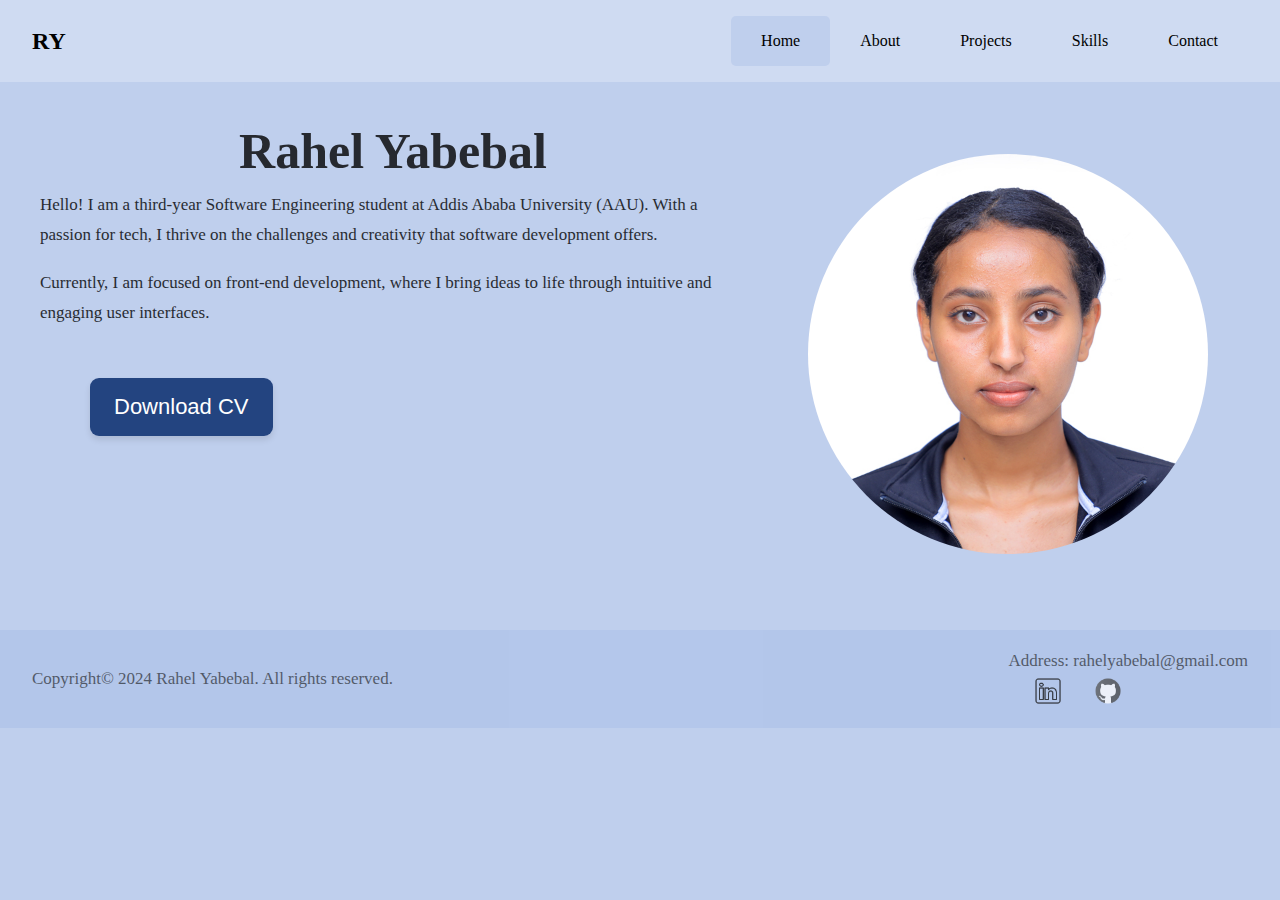
<file: index.html>
<!DOCTYPE html>
<html lang="en">
  <head>
    <meta charset="UTF-8" />
    <meta name="viewport" content="width=device-width, initial-scale=1.0" />
    <title>Rahel-Yabebal Portfolio</title>
    <link rel="stylesheet" href="css/home.css" />
  </head>
  <body>
    <header class="header">
      <div class="header-2">
        <span class="logo">RY</span>

        <nav>
          <ul class="side-bar">
            <li onclick="hideSidebar()">
              <a href="#"
                ><img height="30" src="src/images/close.png" alt="close"
              /></a>
            </li>
            <li class="active"><a href="index.html">Home</a></li>
            <li><a href="about.html">About</a></li>
            <li><a href="projects.html">Projects</a></li>
            <li><a href="skills.html">Skills</a></li>
            <li><a href="contact.html">Contact</a></li>
          </ul>
          <ul class="nav-bar">
            <li class="hideonmobile active"><a href="index.html">Home</a></li>
            <li class="hideonmobile"><a href="about.html">About</a></li>
            <li class="hideonmobile">
              <a href="projects.html">Projects</a>
            </li>
            <li class="hideonmobile"><a href="skills.html">Skills</a></li>
            <li class="hideonmobile"><a href="contact.html">Contact</a></li>
            <li class="menu-button" onClick="showSidebar()">
              <a href="#"
                ><img
                  class="menu"
                  width="50"
                  src="src/images/menu.png"
                  alt="menu"
              /></a>
            </li>
          </ul>
        </nav>
      </div>
    </header>
    <main>
      <section class="home">
        <div>
          <h1>Rahel Yabebal</h1>
          <p>
            Hello! I am a third-year Software Engineering student at Addis Ababa
            University (AAU). With a passion for tech, I thrive on the
            challenges and creativity that software development offers.
          </p>
          <br />
          <p>
            Currently, I am focused on front-end development, where I bring
            ideas to life through intuitive and engaging user interfaces.
          </p>
          <a href="src/Rahel-Yabebal-cv.pdf" download="Rahel-Yabebal-cv"
            ><button class="download-button">Download CV</button></a
          >
        </div>

        <div class="container">
          <img
            class="image1"
            width="400"
            src="src/images/head-shot.JPG"
            alt="A picture of Rahel Yabebal"
          />
        </div>
      </section>
    </main>
    <footer class="footer">
      <div class="footer-2">
        <div class="copyright">
          <p>Copyright© 2024 Rahel Yabebal. All rights reserved.</p>
        </div>
        <div class="address">
          <p>Address: rahelyabebal@gmail.com</p>
          <div class="logo">
            <a
              href="https://www.linkedin.com/in/rahel-yabebal-80795b2ba/"
              target="_blank"
              ><img
                width="30"
                src="src/images/linkedin_logo.png"
                alt="LinkedIn logo"
            /></a>
            <a href="https://github.com/rahel-yab" target="_blank"
              ><img
                width="30"
                src="src/images/github_logo.png"
                alt="GitHub logo"
            /></a>
          </div>
        </div>
      </div>
    </footer>
    <script src="js/script.js"></script>
  </body>
</html>
</file>
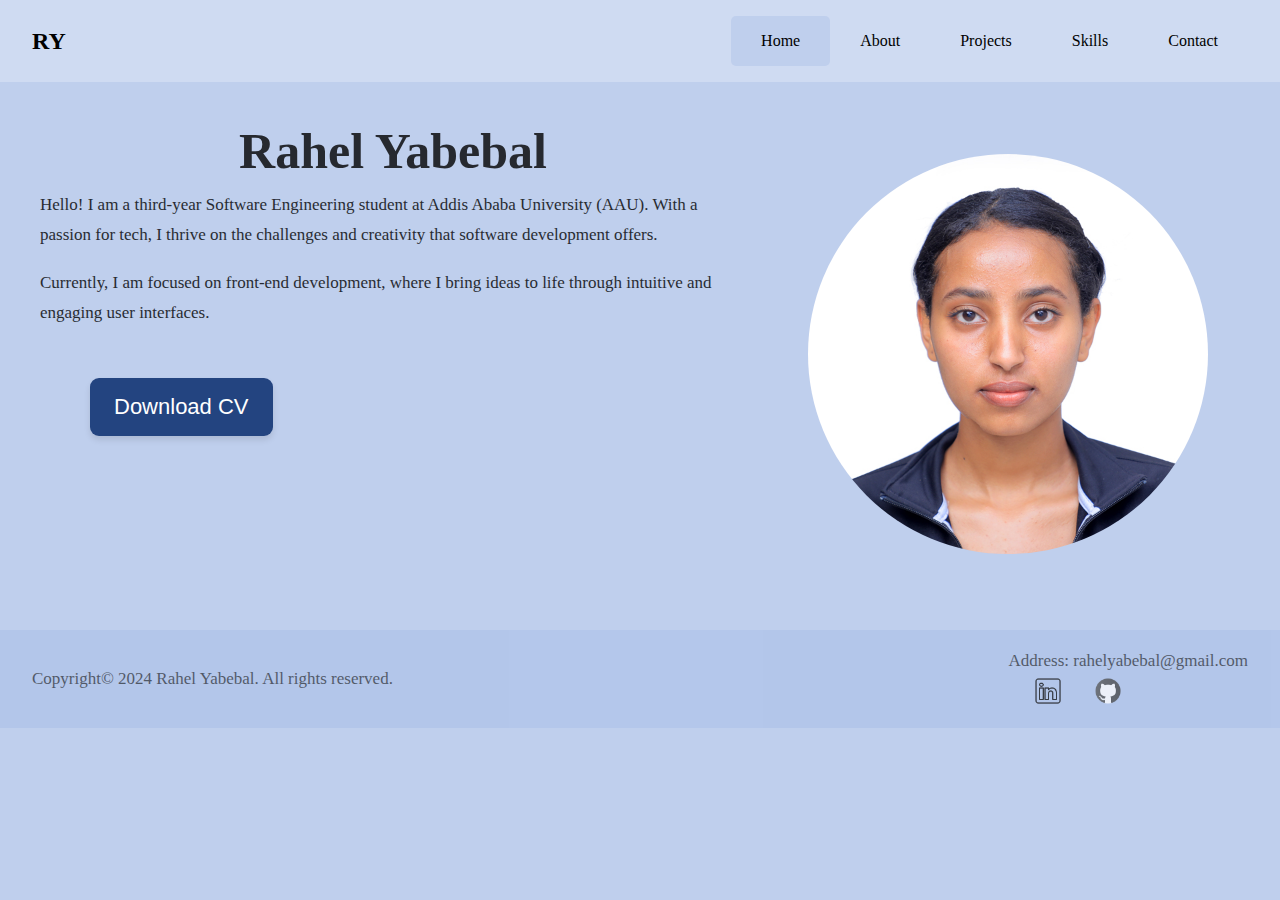
<file: src/index.html>
<!DOCTYPE html>
<html lang="en">
  <head>
    <meta charset="UTF-8" />
    <meta name="viewport" content="width=device-width, initial-scale=1.0" />
    <title>Rahel-Yabebal Portfolio</title>
    <link rel="stylesheet" href="../src/css/home.css" />
  </head>
  <body>
    <header class="header">
      <div class="header-2">
        <span class="logo">RY</span>

        <nav>
          <ul class="side-bar">
            <li onclick="hideSidebar()">
              <a href="#"
                ><img height="30" src="images/close.png" alt="close"
              /></a>
            </li>
            <li class="active"><a href="index.html">Home</a></li>
            <li><a href="about.html">About</a></li>
            <li><a href="projects.html">Projects</a></li>
            <li><a href="skills.html">Skills</a></li>
            <li><a href="contact.html">Contact</a></li>
          </ul>
          <ul class="nav-bar">
            <li class="hideonmobile active"><a href="index.html">Home</a></li>
            <li class="hideonmobile"><a href="about.html">About</a></li>
            <li class="hideonmobile"><a href="projects.html">Projects</a></li>
            <li class="hideonmobile"><a href="skills.html">Skills</a></li>
            <li class="hideonmobile"><a href="contact.html">Contact</a></li>
            <li class="menu-button" onClick="showSidebar()">
              <a href="#"
                ><img class="menu" width="50" src="images/menu.png" alt="menu"
              /></a>
            </li>
          </ul>
        </nav>
      </div>
    </header>
    <main>
      <section class="home">
        <div>
          <h1>Rahel Yabebal</h1>
          <p>
            Hello! I am a third-year Software Engineering student at Addis Ababa
            University (AAU). With a passion for tech, I thrive on the
            challenges and creativity that software development offers.
          </p>
          <br />
          <p>
            Currently, I am focused on front-end development, where I bring
            ideas to life through intuitive and engaging user interfaces.
          </p>
          <a href="../src/Rahel-Yabebal-cv.pdf" download="Rahel-Yabebal-cv"
            ><button class="download-button">Download CV</button></a
          >
        </div>

        <div class="container">
          <img
            class="image1"
            width="400"
            src="images/head-shot.JPG"
            alt="A picture of Rahel Yabebal"
          />
        </div>
      </section>
    </main>
    <footer class="footer">
      <div class="footer-2">
        <div class="copyright">
          <p>Copyright© 2024 Rahel Yabebal. All rights reserved.</p>
        </div>
        <div class="address">
          <p>Address: rahelyabebal@gmail.com</p>
          <div class="logo">
            <a
              href="https://www.linkedin.com/in/rahel-yabebal-80795b2ba/"
              target="_blank"
              ><img
                width="30"
                src="images/linkedin_logo.png"
                alt="LinkedIn logo"
            /></a>
            <a href="https://github.com/rahel-yab" target="_blank"
              ><img width="30" src="images/github_logo.png" alt="GitHub logo"
            /></a>
          </div>
        </div>
      </div>
    </footer>
    <script src="../src/js/script.js"></script>
  </body>
</html>
</file>
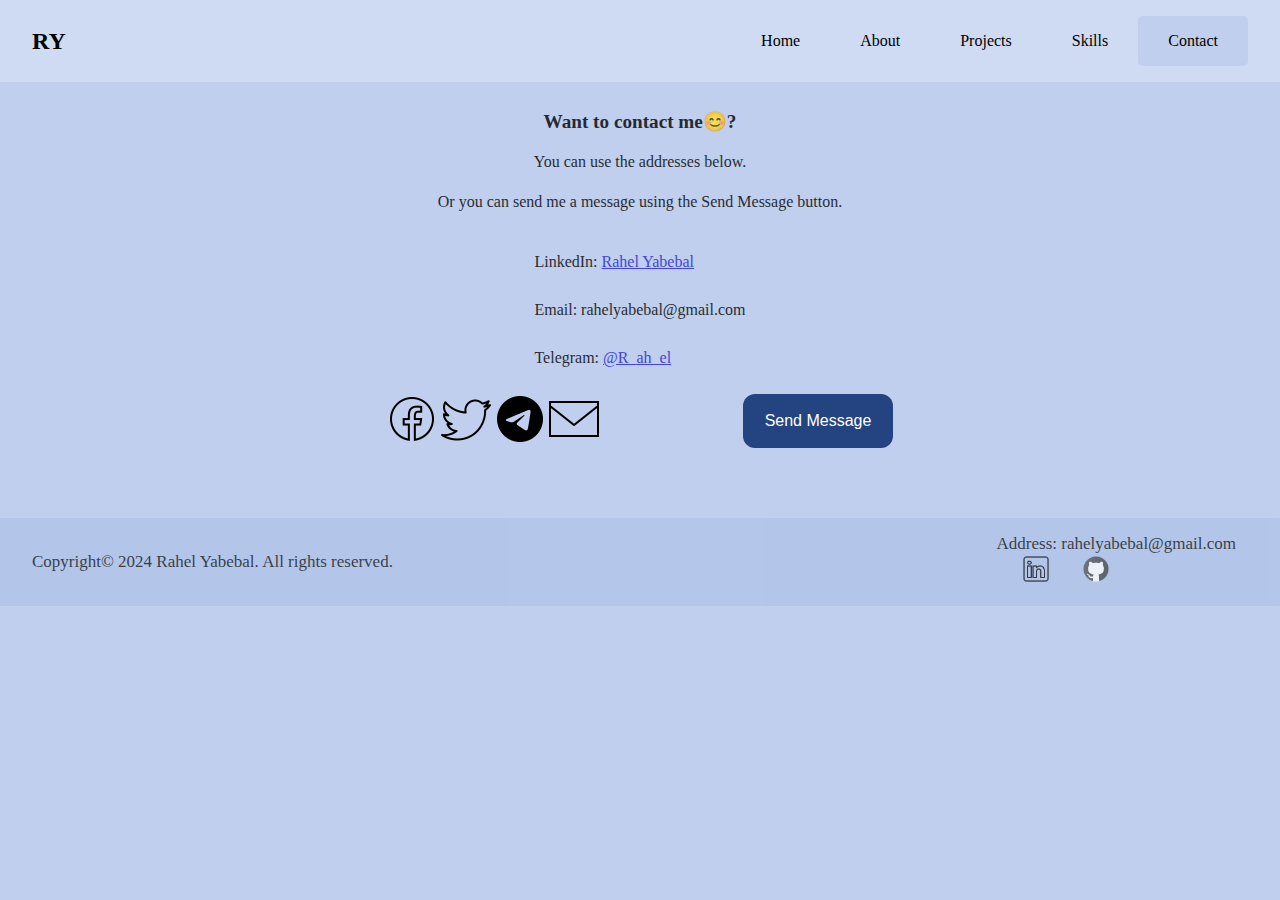
<file: contact.html>
<!DOCTYPE html>
<html lang="en">
  <head>
    <meta charset="UTF-8" />
    <meta name="viewport" content="width=device-width, initial-scale=1.0" />
    <title>Rahel-Yabebal Portfolio</title>
    <link rel="stylesheet" href="css/contact.css" />
  </head>
  <body>
    <header class="header">
      <div class="header-2">
        <span class="logo">RY</span>

        <nav>
          <ul class="side-bar">
            <li onclick="hideSidebar()">
              <a href="#"
                ><img height="30" src="src/images/close.png" alt="close"
              /></a>
            </li>
            <li><a href="index.html">Home</a></li>
            <li><a href="about.html">About</a></li>
            <li><a href="projects.html">Projects</a></li>
            <li><a href="skills.html">Skills</a></li>
            <li class="active"><a href="contact.html">Contact</a></li>
          </ul>
          <ul class="nav-bar">
            <li class="hideonmobile"><a href="index.html">Home</a></li>
            <li class="hideonmobile"><a href="about.html">About</a></li>
            <li class="hideonmobile">
              <a href="projects.html">Projects</a>
            </li>
            <li class="hideonmobile"><a href="skills.html">Skills</a></li>
            <li class="hideonmobile active">
              <a href="contact.html">Contact</a>
            </li>
            <li class="menu-button" onClick="showSidebar()">
              <a href="#"
                ><img
                  class="menu"
                  width="50"
                  src="src/images/menu.png"
                  alt="menu"
              /></a>
            </li>
          </ul>
        </nav>
      </div>
    </header>
    <main class="body">
      <section id="contact">
        <div class="contact-me">
          <h4>Want to contact me😊?</h4>
          <div>
            <p>You can use the addresses below.</p>
            <p>Or you can send me a message using the Send Message button.</p>
          </div>
        </div>
        <div class="parent">
          <div class="contacts">
            <span
              >LinkedIn:
              <a href="https://www.linkedin.com/in/rahel-yabebal-80795b2ba/"
                >Rahel Yabebal</a
              ></span
            >
            <span>Email: rahelyabebal@gmail.com</span>
            <span>Telegram: <a href="https://t.me/R_ah_el">@R_ah_el</a></span>
          </div>
        </div>

        <div class="address-logo">
          <div>
            <img
              width="50"
              src="src/images/facebook_logo.png"
              alt="Facebook logo"
            />
            <img
              width="50"
              src="src/images/twitter_logo.png"
              alt="Twitter logo"
            />
            <img
              width="50"
              src="src/images/telegram_logo.png"
              alt="Telegram logo"
            />
            <img width="50" src="src/images/email_logo.png" alt="Email logo" />
          </div>
          <button id="send-message">Send Message</button>
        </div>

        <div class="form" id="message-form">
          <form action="send_message">
            <label for="fname">First Name</label>
            <input
              type="text"
              id="fname"
              name="firstname"
              placeholder="Your name.."
            />
            <label for="lname">Last Name</label>
            <input
              type="text"
              id="lname"
              name="lastname"
              placeholder="Your last name.."
            />
            <label for="subject">Subject</label>
            <textarea
              id="subject"
              name="subject"
              placeholder="Write something.."
            ></textarea>
            <input id="send" type="submit" value="Send" />
          </form>
        </div>
      </section>
    </main>
    <footer class="footer">
      <div class="footer-2">
        <div class="copyright">
          <p>Copyright© 2024 Rahel Yabebal. All rights reserved.</p>
        </div>
        <div class="address">
          <p>Address: rahelyabebal@gmail.com</p>
          <div class="logo">
            <a
              href="https://www.linkedin.com/in/rahel-yabebal-80795b2ba/"
              target="_blank"
              ><img
                width="30"
                src="src/images/linkedin_logo.png"
                alt="LinkedIn logo"
            /></a>
            <a href="https://github.com/rahel-yab" target="_blank"
              ><img
                width="30"
                src="src/images/github_logo.png"
                alt="GitHub logo"
            /></a>
          </div>
        </div>
      </div>
    </footer>
    <script src="js/script.js"></script>
  </body>
</html>
</file>
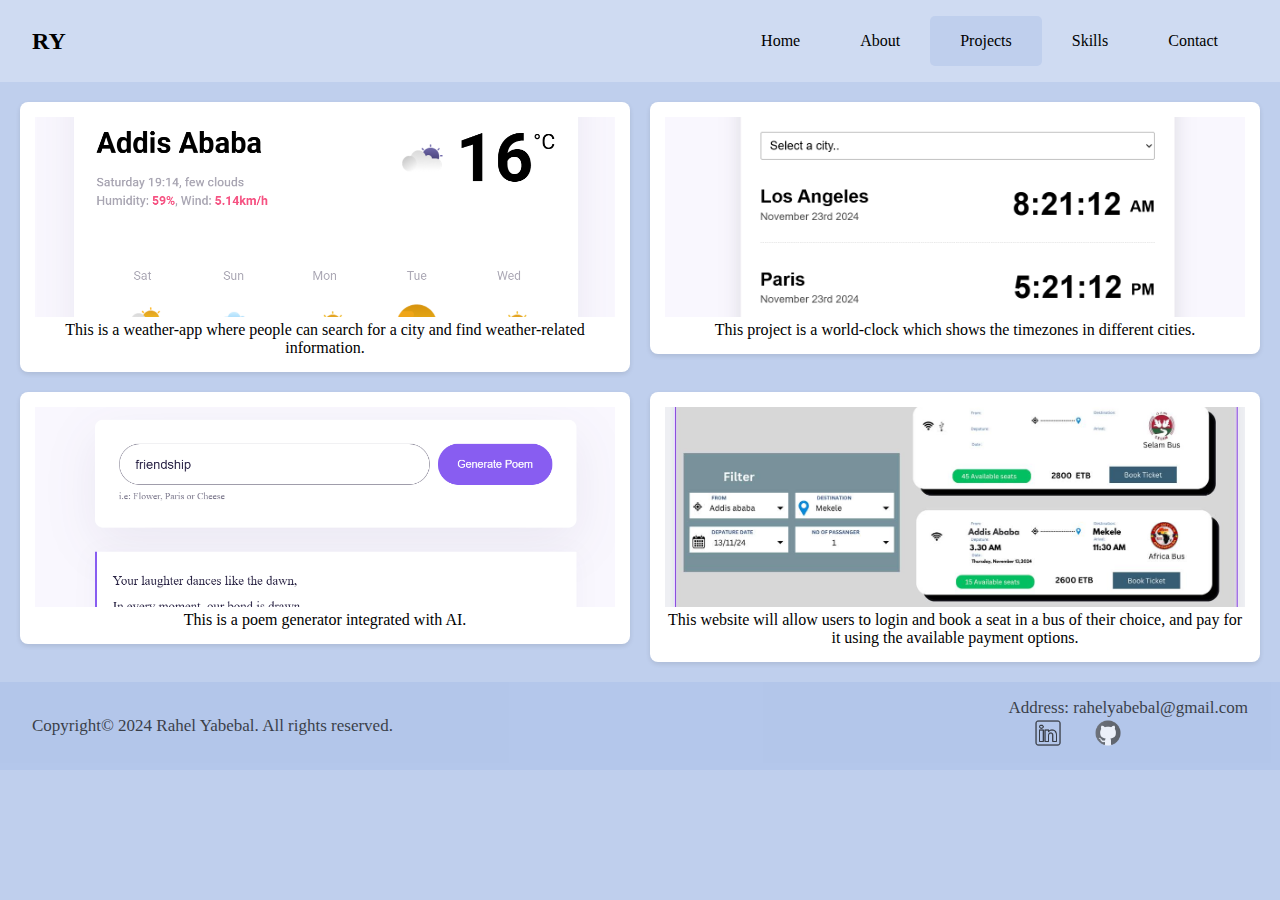
<file: projects.html>
<!DOCTYPE html>
<html lang="en">
  <head>
    <meta charset="UTF-8" />
    <meta name="viewport" content="width=device-width, initial-scale=1.0" />
    <title>Rahel-Yabebal Portfolio</title>
    <link rel="stylesheet" href="css/projects.css" />
  </head>
  <body>
    <header class="header">
      <div class="header-2">
        <span class="logo">RY</span>

        <nav>
          <ul class="side-bar">
            <li onclick="hideSidebar()">
              <a href="#"
                ><img height="30" src="src/images/close.png" alt="close"
              /></a>
            </li>
            <li><a href="index.html">Home</a></li>
            <li><a href="about.html">About</a></li>
            <li class="active"><a href="projects.html">Projects</a></li>
            <li><a href="skills.html">Skills</a></li>
            <li><a href="contact.html">Contact</a></li>
          </ul>
          <ul class="nav-bar">
            <li class="hideonmobile"><a href="index.html">Home</a></li>
            <li class="hideonmobile"><a href="about.html">About</a></li>
            <li class="hideonmobile active">
              <a href="projects.html">Projects</a>
            </li>
            <li class="hideonmobile"><a href="skills.html">Skills</a></li>
            <li class="hideonmobile"><a href="contact.html">Contact</a></li>
            <li class="menu-button" onClick="showSidebar()">
              <a href="#"
                ><img
                  class="menu"
                  width="50"
                  src="src/images/menu.png"
                  alt="menu"
              /></a>
            </li>
          </ul>
        </nav>
      </div>
    </header>
    <main>
      <section id="projects">
        <div>
          <figure class="project">
            <a href="https://github.com/rahel-yab/my-weather-app">
              <img
                width="400"
                src="src/images/weather_app.png"
                alt="weather-app"
            /></a>
            <figcaption>
              This is a weather-app where people can search for a city and find
              weather-related information.
            </figcaption>
          </figure>
        </div>
        <div>
          <figure class="project">
            <img
              width="400"
              src="src/images/world-clock.png"
              alt="world-clock"
            />
            <figcaption>
              This project is a world-clock which shows the timezones in
              different cities.
            </figcaption>
          </figure>
        </div>
        <div>
          <figure class="project">
            <img
              width="400"
              src="src/images/poem_generator.png"
              alt="poem-generator"
            />
            <figcaption>
              This is a poem generator integrated with AI.
            </figcaption>
          </figure>
        </div>
        <div>
          <figure class="project">
            <img
              width="400"
              src="src/images/bus-ticketing-system.jpg"
              alt="project-image"
            />
            <figcaption>
              This website will allow users to login and book a seat in a bus of
              their choice, and pay for it using the available payment options.
            </figcaption>
          </figure>
        </div>
      </section>
    </main>
    <footer class="footer">
      <div class="footer-2">
        <div class="copyright">
          <p>Copyright© 2024 Rahel Yabebal. All rights reserved.</p>
        </div>
        <div class="address">
          <p>Address: rahelyabebal@gmail.com</p>
          <div class="logo">
            <a
              href="https://www.linkedin.com/in/rahel-yabebal-80795b2ba/"
              target="_blank"
              ><img
                width="30"
                src="src/images/linkedin_logo.png"
                alt="LinkedIn logo"
            /></a>
            <a href="https://github.com/rahel-yab" target="_blank"
              ><img
                width="30"
                src="src/images/github_logo.png"
                alt="GitHub logo"
            /></a>
          </div>
        </div>
      </div>
    </footer>
    <script src="js/script.js"></script>
  </body>
</html>
</file>
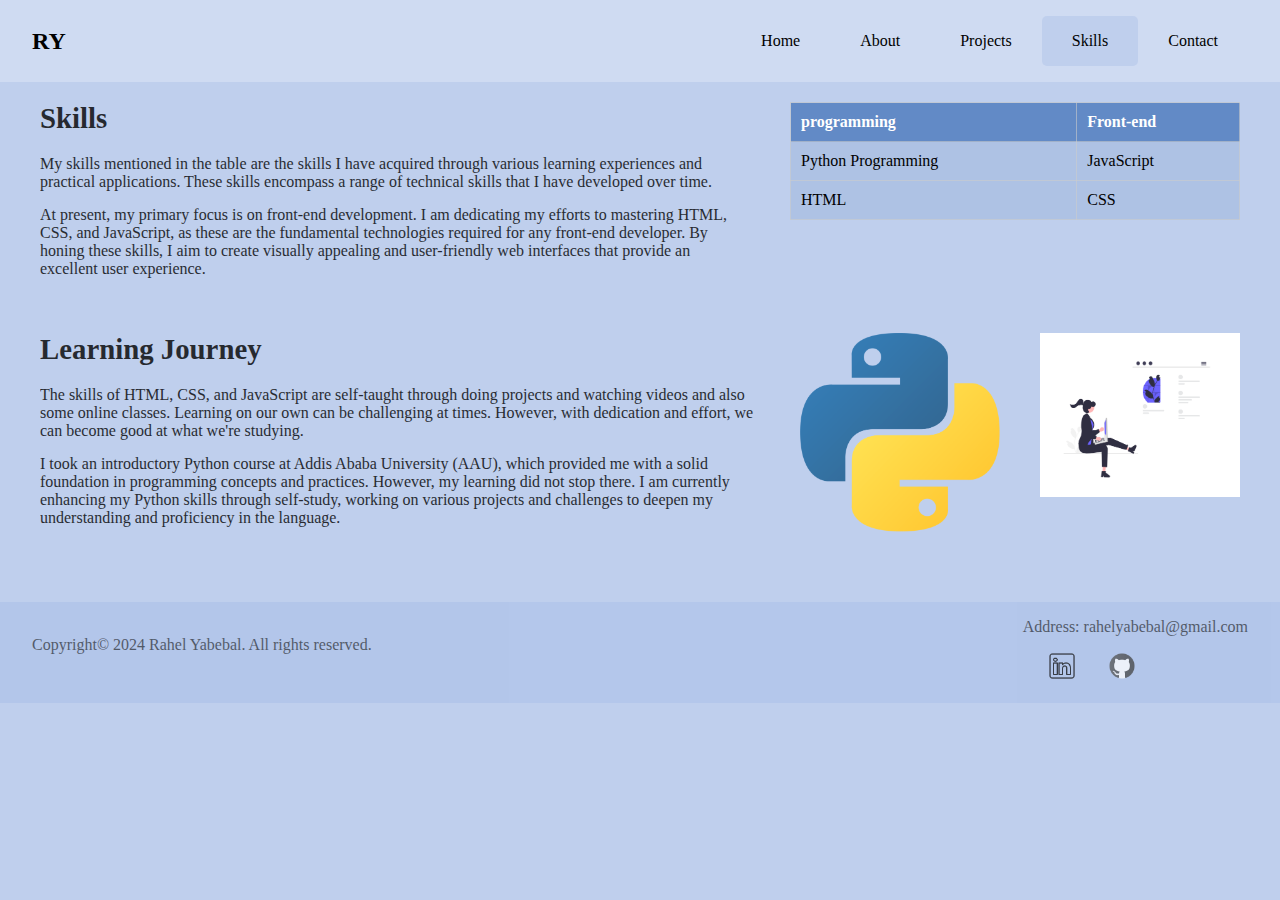
<file: skills.html>
<!DOCTYPE html>
<html lang="en">
  <head>
    <meta charset="UTF-8" />
    <meta name="viewport" content="width=device-width, initial-scale=1.0" />
    <title>Rahel-Yabebal Portfolio</title>
    <link rel="stylesheet" href="css/skills.css" />
  </head>
  <body>
    <header class="header">
      <div class="header-2">
        <span class="logo">RY</span>

        <nav>
          <ul class="side-bar">
            <li onclick="hideSidebar()">
              <a href="#"
                ><img height="30" src="src/images/close.png" alt="close"
              /></a>
            </li>
            <li><a href="index.html">Home</a></li>
            <li><a href="about.html">About</a></li>
            <li><a href="projects.html">Projects</a></li>
            <li class="active"><a href="skills.html">Skills</a></li>
            <li><a href="contact.html">Contact</a></li>
          </ul>
          <ul class="nav-bar">
            <li class="hideonmobile"><a href="index.html">Home</a></li>
            <li class="hideonmobile"><a href="about.html">About</a></li>
            <li class="hideonmobile">
              <a href="projects.html">Projects</a>
            </li>
            <li class="hideonmobile active">
              <a href="skills.html">Skills</a>
            </li>
            <li class="hideonmobile"><a href="contact.html">Contact</a></li>
            <li class="menu-button" onClick="showSidebar()">
              <a href="#"
                ><img
                  class="menu"
                  width="50"
                  src="src/images/menu.png"
                  alt="menu"
              /></a>
            </li>
          </ul>
        </nav>
      </div>
    </header>
    <main>
      <section id="skills">
        <div class="skill">
          <h2>Skills</h2>
          <p>
            My skills mentioned in the table are the skills I have acquired
            through various learning experiences and practical applications.
            These skills encompass a range of technical skills that I have
            developed over time.
          </p>
          <p>
            At present, my primary focus is on front-end development. I am
            dedicating my efforts to mastering HTML, CSS, and JavaScript, as
            these are the fundamental technologies required for any front-end
            developer. By honing these skills, I aim to create visually
            appealing and user-friendly web interfaces that provide an excellent
            user experience.
          </p>
        </div>
        <div>
          <table>
            <tr>
              <th>programming</th>
              <th>Front-end</th>
            </tr>
            <tr>
              <td>Python Programming</td>
              <td>JavaScript</td>
            </tr>
            <tr>
              <td>HTML</td>
              <td>CSS</td>
            </tr>
          </table>
        </div>
      </section>
      <section id="learning-journey">
        <div class="skill">
          <h2>Learning Journey</h2>
          <p>
            The skills of HTML, CSS, and JavaScript are self-taught through
            doing projects and watching videos and also some online classes.
            Learning on our own can be challenging at times. However, with
            dedication and effort, we can become good at what we're studying.
          </p>
          <p>
            I took an introductory Python course at Addis Ababa University
            (AAU), which provided me with a solid foundation in programming
            concepts and practices. However, my learning did not stop there. I
            am currently enhancing my Python skills through self-study, working
            on various projects and challenges to deepen my understanding and
            proficiency in the language.
          </p>
        </div>

        <div class="images">
          <div>
            <img
              src="src/images/python.png"
              alt="Image of Python"
              width="300"
            />
          </div>
          <div>
            <img
              src="src/images/web-development.png"
              alt="Image of web development"
              width="400"
            />
          </div>
        </div>
      </section>
    </main>
    <footer class="footer">
      <div class="footer-2">
        <div class="copyright">
          <p>Copyright© 2024 Rahel Yabebal. All rights reserved.</p>
        </div>
        <div class="address">
          <p>Address: rahelyabebal@gmail.com</p>
          <div class="logo">
            <a
              href="https://www.linkedin.com/in/rahel-yabebal-80795b2ba/"
              target="_blank"
              ><img
                width="30"
                src="src/images/linkedin_logo.png"
                alt="LinkedIn logo"
            /></a>
            <a href="https://github.com/rahel-yab" target="_blank"
              ><img
                width="30"
                src="src/images/github_logo.png"
                alt="GitHub logo"
            /></a>
          </div>
        </div>
      </div>
    </footer>
    <script src="js/script.js"></script>
  </body>
</html>
</file>
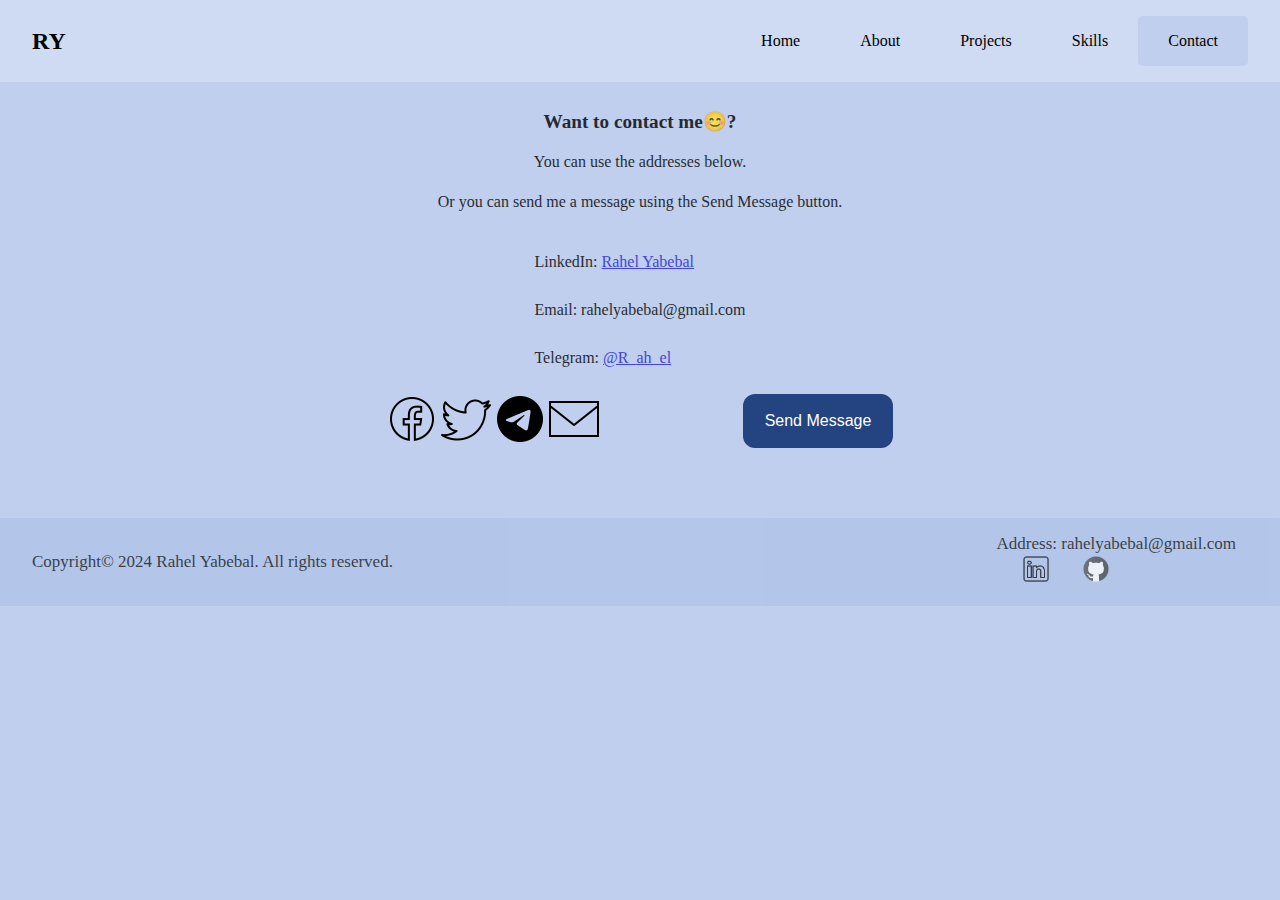
<file: src/contact.html>
<!DOCTYPE html>
<html lang="en">
  <head>
    <meta charset="UTF-8" />
    <meta name="viewport" content="width=device-width, initial-scale=1.0" />
    <title>Rahel-Yabebal Portfolio</title>
    <link rel="stylesheet" href="../src/css/contact.css" />
  </head>
  <body>
    <header class="header">
      <div class="header-2">
        <span class="logo">RY</span>

        <nav>
          <ul class="side-bar">
            <li onclick="hideSidebar()">
              <a href="#"
                ><img height="30" src="images/close.png" alt="menu"
              /></a>
            </li>
            <li><a href="index.html">Home</a></li>
            <li><a href="about.html">About</a></li>
            <li><a href="projects.html">Projects</a></li>
            <li><a href="skills.html">Skills</a></li>
            <li class="active"><a href="contact.html">Contact</a></li>
          </ul>
          <ul class="nav-bar">
            <li class="hideonmobile"><a href="index.html">Home</a></li>
            <li class="hideonmobile"><a href="about.html">About</a></li>
            <li class="hideonmobile"><a href="projects.html">Projects</a></li>
            <li class="hideonmobile"><a href="skills.html">Skills</a></li>
            <li class="hideonmobile active">
              <a href="contact.html">Contact</a>
            </li>
            <li class="menu-button" onClick="showSidebar()">
              <a href="#"
                ><img class="menu" width="50" src="images/menu.png" alt="menu"
              /></a>
            </li>
          </ul>
        </nav>
      </div>
    </header>
    <main class="body">
      <section id="contact">
        <div class="contact-me">
          <h4>Want to contact me😊?</h4>
          <div>
            <p>You can use the addresses below.</p>
            <p>Or you can send me a message using the Send Message button.</p>
          </div>
        </div>
        <div class="parent">
          <div class="contacts">
            <span
              >LinkedIn:
              <a href="https://www.linkedin.com/in/rahel-yabebal-80795b2ba/"
                >Rahel Yabebal</a
              ></span
            >
            <span>Email: rahelyabebal@gmail.com</span>
            <span>Telegram: <a href="https://t.me/R_ah_el">@R_ah_el</a></span>
          </div>
        </div>

        <div class="address-logo">
          <div>
            <img
              width="50"
              src="images/facebook_logo.png"
              alt="Facebook logo"
            />
            <img width="50" src="images/twitter_logo.png" alt="Twitter logo" />
            <img
              width="50"
              src="images/telegram_logo.png"
              alt="Telegram logo"
            />
            <img width="50" src="images/email_logo.png" alt="Email logo" />
          </div>
          <button id="send-message">Send Message</button>
        </div>

        <div class="form" id="message-form">
          <form action="send_message">
            <label for="fname">First Name</label>
            <input
              type="text"
              id="fname"
              name="firstname"
              placeholder="Your name.."
            />
            <label for="lname">Last Name</label>
            <input
              type="text"
              id="lname"
              name="lastname"
              placeholder="Your last name.."
            />
            <label for="subject">Subject</label>
            <textarea
              id="subject"
              name="subject"
              placeholder="Write something.."
            ></textarea>
            <input id="send" type="submit" value="Send" />
          </form>
        </div>
      </section>
    </main>
    <footer class="footer">
      <div class="footer-2">
        <div class="copyright">
          <p>Copyright© 2024 Rahel Yabebal. All rights reserved.</p>
        </div>
        <div class="address">
          <p>Address: rahelyabebal@gmail.com</p>
          <div class="logo">
            <a
              href="https://www.linkedin.com/in/rahel-yabebal-80795b2ba/"
              target="_blank"
              ><img
                width="30"
                src="images/linkedin_logo.png"
                alt="LinkedIn logo"
            /></a>
            <a href="https://github.com/rahel-yab" target="_blank"
              ><img width="30" src="images/github_logo.png" alt="GitHub logo"
            /></a>
          </div>
        </div>
      </div>
    </footer>
    <script src="../src/js/script.js"></script>
  </body>
</html>
</file>
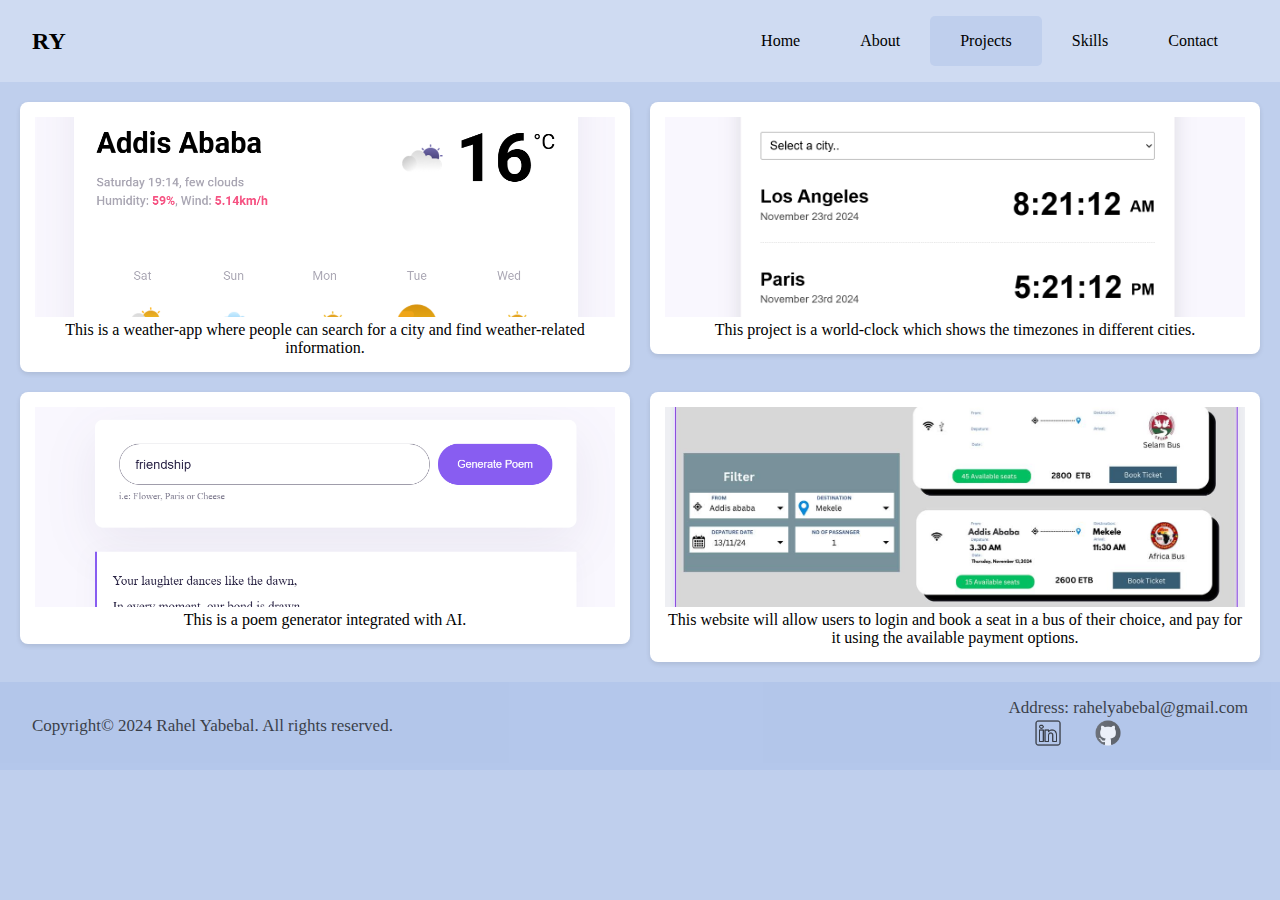
<file: src/projects.html>
<!DOCTYPE html>
<html lang="en">
  <head>
    <meta charset="UTF-8" />
    <meta name="viewport" content="width=device-width, initial-scale=1.0" />
    <title>Rahel-Yabebal Portfolio</title>
    <link rel="stylesheet" href="css/projects.css" />
  </head>
  <body>
    <header class="header">
      <div class="header-2">
        <span class="logo">RY</span>

        <nav>
          <ul class="side-bar">
            <li onclick="hideSidebar()">
              <a href="#"><img height="30" src="images/close.png" alt="" /></a>
            </li>
            <li><a href="index.html">Home</a></li>
            <li><a href="about.html">About</a></li>
            <li class="active"><a href="projects.html">Projects</a></li>
            <li><a href="skills.html">Skills</a></li>
            <li><a href="contact.html">Contact</a></li>
          </ul>
          <ul class="nav-bar">
            <li class="hideonmobile"><a href="index.html">Home</a></li>
            <li class="hideonmobile"><a href="about.html">About</a></li>
            <li class="hideonmobile active">
              <a href="projects.html">Projects</a>
            </li>
            <li class="hideonmobile"><a href="skills.html">Skills</a></li>
            <li class="hideonmobile"><a href="contact.html">Contact</a></li>
            <li class="menu-button" onClick="showSidebar()">
              <a href="#"
                ><img class="menu" width="50" src="images/menu.png" alt="menu"
              /></a>
            </li>
          </ul>
        </nav>
      </div>
    </header>
    <main>
      <section id="projects">
        <div>
          <figure class="project">
            <a href="https://github.com/rahel-yab/my-weather-app">
              <img width="400" src="images/weather_app.png" alt="weather-app"
            /></a>
            <figcaption>
              This is a weather-app where people can search for a city and find
              weather-related information.
            </figcaption>
          </figure>
        </div>
        <div>
          <figure class="project">
            <img width="400" src="images/world-clock.png" alt="world-clock" />
            <figcaption>
              This project is a world-clock which shows the timezones in
              different cities.
            </figcaption>
          </figure>
        </div>
        <div>
          <figure class="project">
            <img
              width="400"
              src="images/poem_generator.png"
              alt="poem-generator"
            />
            <figcaption>
              This is a poem generator integrated with AI.
            </figcaption>
          </figure>
        </div>
        <div>
          <figure class="project">
            <img
              width="400"
              src="images/bus-ticketing-system.jpg"
              alt="project-image"
            />
            <figcaption>
              This website will allow users to login and book a seat in a bus of
              their choice, and pay for it using the available payment options.
            </figcaption>
          </figure>
        </div>
      </section>
    </main>
    <footer class="footer">
      <div class="footer-2">
        <div class="copyright">
          <p>Copyright© 2024 Rahel Yabebal. All rights reserved.</p>
        </div>
        <div class="address">
          <p>Address: rahelyabebal@gmail.com</p>
          <div class="logo">
            <a
              href="https://www.linkedin.com/in/rahel-yabebal-80795b2ba/"
              target="_blank"
              ><img
                width="30"
                src="images/linkedin_logo.png"
                alt="LinkedIn logo"
            /></a>
            <a href="https://github.com/rahel-yab" target="_blank"
              ><img width="30" src="images/github_logo.png" alt="GitHub logo"
            /></a>
          </div>
        </div>
      </div>
    </footer>
    <script src="../src/js/script.js"></script>
  </body>
</html>
</file>
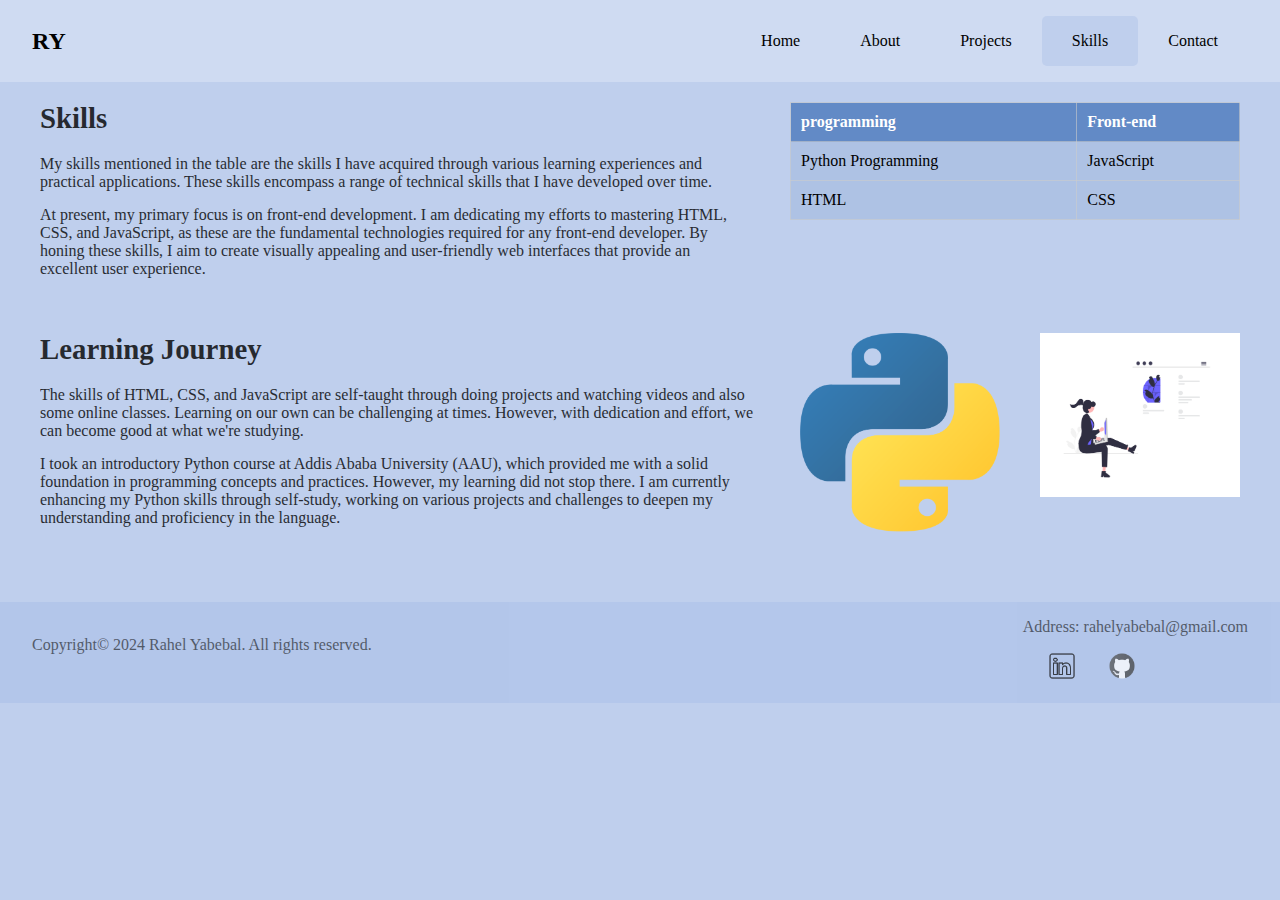
<file: src/skills.html>
<!DOCTYPE html>
<html lang="en">
  <head>
    <meta charset="UTF-8" />
    <meta name="viewport" content="width=device-width, initial-scale=1.0" />
    <title>Rahel-Yabebal Portfolio</title>
    <link rel="stylesheet" href="../src/css/skills.css" />
  </head>
  <body>
    <header class="header">
      <div class="header-2">
        <span class="logo">RY</span>

        <nav>
          <ul class="side-bar">
            <li onclick="hideSidebar()">
              <a href="#"
                ><img height="30" src="images/close.png" alt="close"
              /></a>
            </li>
            <li><a href="index.html">Home</a></li>
            <li><a href="about.html">About</a></li>
            <li><a href="projects.html">Projects</a></li>
            <li class="active"><a href="skills.html">Skills</a></li>
            <li><a href="contact.html">Contact</a></li>
          </ul>
          <ul class="nav-bar">
            <li class="hideonmobile"><a href="index.html">Home</a></li>
            <li class="hideonmobile"><a href="about.html">About</a></li>
            <li class="hideonmobile"><a href="projects.html">Projects</a></li>
            <li class="hideonmobile active">
              <a href="skills.html">Skills</a>
            </li>
            <li class="hideonmobile"><a href="contact.html">Contact</a></li>
            <li class="menu-button" onClick="showSidebar()">
              <a href="#"
                ><img class="menu" width="50" src="images/menu.png" alt="menu"
              /></a>
            </li>
          </ul>
        </nav>
      </div>
    </header>
    <main>
      <section id="skills">
        <div class="skill">
          <h2>Skills</h2>
          <p>
            My skills mentioned in the table are the skills I have acquired
            through various learning experiences and practical applications.
            These skills encompass a range of technical skills that I have
            developed over time.
          </p>
          <p>
            At present, my primary focus is on front-end development. I am
            dedicating my efforts to mastering HTML, CSS, and JavaScript, as
            these are the fundamental technologies required for any front-end
            developer. By honing these skills, I aim to create visually
            appealing and user-friendly web interfaces that provide an excellent
            user experience.
          </p>
        </div>
        <div>
          <table>
            <tr>
              <th>programming</th>
              <th>Front-end</th>
            </tr>
            <tr>
              <td>Python Programming</td>
              <td>JavaScript</td>
            </tr>
            <tr>
              <td>HTML</td>
              <td>CSS</td>
            </tr>
          </table>
        </div>
      </section>
      <section id="learning-journey">
        <div class="skill">
          <h2>Learning Journey</h2>
          <p>
            The skills of HTML, CSS, and JavaScript are self-taught through
            doing projects and watching videos and also some online classes.
            Learning on our own can be challenging at times. However, with
            dedication and effort, we can become good at what we're studying.
          </p>
          <p>
            I took an introductory Python course at Addis Ababa University
            (AAU), which provided me with a solid foundation in programming
            concepts and practices. However, my learning did not stop there. I
            am currently enhancing my Python skills through self-study, working
            on various projects and challenges to deepen my understanding and
            proficiency in the language.
          </p>
        </div>

        <div class="images">
          <div>
            <img src="images/python.png" alt="Image of Python" width="300" />
          </div>
          <div>
            <img
              src="images/web-development.png"
              alt="Image of web development"
              width="400"
            />
          </div>
        </div>
      </section>
    </main>
    <footer class="footer">
      <div class="footer-2">
        <div class="copyright">
          <p>Copyright© 2024 Rahel Yabebal. All rights reserved.</p>
        </div>
        <div class="address">
          <p>Address: rahelyabebal@gmail.com</p>
          <div class="logo">
            <a
              href="https://www.linkedin.com/in/rahel-yabebal-80795b2ba/"
              target="_blank"
              ><img
                width="30"
                src="images/linkedin_logo.png"
                alt="LinkedIn logo"
            /></a>
            <a href="https://github.com/rahel-yab" target="_blank"
              ><img width="30" src="images/github_logo.png" alt="GitHub logo"
            /></a>
          </div>
        </div>
      </div>
    </footer>
    <script src="../src/js/script.js"></script>
  </body>
</html>
</file>
<file: css/home.css>
* {
  margin: 0;
  padding: 0;
}
body {
  min-height: 100vh;
  position: relative;
  background: #bfcfed;
  font-family: "Roboto";
  font-size: medium;
  margin: 0;
  padding: 0;
}
.header {
  background-color: #cfdbf2;
  color: black;
  padding: 1em 0;
}

.header-2 {
  display: flex;
  justify-content: space-between;
  align-items: center;
  padding: 0 2em;
}

.logo {
  font-size: 1.5em;
  font-weight: bold;
  margin-right: auto;
}

nav ul {
  width: 100%;
  list-style: none;
  display: flex;
  justify-content: flex-end;
  align-items: center;
}

nav li {
  height: 50px;
}
nav a {
  height: 100%;
  padding: 0 30px;
  color: black;
  text-decoration: none;
  display: flex;
  align-items: center;
}
nav li a:hover {
  background-color: #afc3e9;
  transition: all ease-in-out;
}
li.active a {
  color: black;
  background-color: #bfcfed;
  border-radius: 5px;
}
.side-bar {
  position: fixed;
  top: 0;
  right: 0;
  height: 50vh;
  width: 250px;
  z-index: 999;
  background-color: #bfcfed;
  box-shadow: -10px 0 10px rgba(0, 0, 0, 0.1);
  display: none;
  flex-direction: column;
  align-items: flex-start;
  justify-content: flex-start;
}
.side-bar li {
  width: 100%;
}
.side-bar a {
  width: 100%;
}
.side-bar a:hover {
  background-color: #afc3e9;
}
.menu-button {
  display: none;
}
/* main styles */
.home {
  display: flex;
  justify-content: space-around;
  gap: 30px;
  margin: 40px;
}
h1 {
  font-size: 50px;
  opacity: 80%;
  text-align: center;
  margin-bottom: 10px;
}
p {
  font-size: 17px;
  opacity: 80%;
  line-height: 30px;
}
.container {
  padding: 2em;
  text-align: center;
}
.image1 {
  border-radius: 200px;
  height: auto;
}
.download-button {
  padding: 16px 24px;
  background-color: #234480;
  border-radius: 9px;
  box-shadow: 0 4px 6px rgba(0, 0, 0, 0.1);
  color: white;
  font-size: 22px;
  border: none;
  margin: 4px 2px;
  cursor: pointer;
  transition: box-shadow 0.3s ease;
  text-align: center;
  margin-left: 20%;
  margin: 50px;
}
.download-button:hover {
  background-color: #afc3e9;
  color: black;
}

.footer {
  background-color: #afc3e9;
  color: black;
  padding: 1em 0;
  opacity: 0.7;
}

.footer-2 {
  display: flex;
  justify-content: space-between;
  align-items: center;
  padding: 0 2em;
}
.footer-2 p {
  font-size: 17px;
}
.footer .logo img {
  margin-left: 1em;
}
@media (max-width: 64em) {
  /* 1024px */
  .hideonmobile {
    display: none;
  }
  .menu-button {
    display: block;
  }
  /* main styles */
  .home {
    display: inline;
  }
  .home p {
    width: 90%;
    text-align: center;
    margin: 17px;
  }
  .image1 {
    width: 80%;
  }
  .download-button {
    padding: 13px 21px;
    font-size: 19px;
    margin-left: 20%;
    margin: 45px;
  }
  /*footer styles */
  .footer {
    background-color: #afc3e9;
    color: black;
    padding: 1em 0;
    opacity: 0.7;
  }

  .footer-2 {
    display: flex;
    justify-content: space-between;
    align-items: center;
    padding: 0 2em;
    gap: 10px;
  }

  .footer .logo img {
    margin-left: 1em;
  }
  .footer-2 p {
    font-size: 20px;
  }
}
@media (max-width: 48em) {
  /* 768px */
  .hideonmobile {
    display: none;
  }
  .menu-button {
    display: block;
  }
  /* main styles */
  .home {
    display: inline;
  }
  .home p {
    width: 90%;
    text-align: center;
    margin: 15px;
  }
  .image1 {
    width: 70%;
  }
  .download-button {
    padding: 11px 24px;
    font-size: 17px;
    margin-left: 20%;
    margin: 40px;
  }

  /*footer styles */
  .footer {
    padding: 0.5em 0;
  }

  .footer .logo img {
    margin-left: 0.8em;
  }

  .footer-2 p {
    font-size: 18px;
  }
  .footer-2 {
    padding: 0 1.3em;
    gap: 10px;
  }
}

@media (max-width: 30em) {
  /* 480px */
  .hideonmobile {
    display: none;
  }
  .menu-button {
    display: block;
  }
  /* main styles */
  .home {
    display: inline;
  }
  .home p {
    width: 90%;
    text-align: center;
    margin: 15px;
  }
  .image1 {
    width: 80%;
  }
  .download-button {
    padding: 11px 19px;
    font-size: 16px;
    margin-left: 20%;
    margin: 38px;
  }
  /*footer styles */
  .footer {
    padding: 0.4em 0;
  }

  .footer .logo img {
    margin-left: 0.7em;
  }

  .footer-2 p {
    font-size: 15px;
  }
  .footer-2 {
    padding: 0 1.1em;
    gap: 10px;
  }
}
</file>
<file: src/css/home.css>
* {
  margin: 0;
  padding: 0;
}
body {
  min-height: 100vh;
  position: relative;
  background: #bfcfed;
  font-family: "Roboto";
  font-size: medium;
  margin: 0;
  padding: 0;
}
.header {
  background-color: #cfdbf2;
  color: black;
  padding: 1em 0;
}

.header-2 {
  display: flex;
  justify-content: space-between;
  align-items: center;
  padding: 0 2em;
}

.logo {
  font-size: 1.5em;
  font-weight: bold;
  margin-right: auto;
}

nav ul {
  width: 100%;
  list-style: none;
  display: flex;
  justify-content: flex-end;
  align-items: center;
}

nav li {
  height: 50px;
}
nav a {
  height: 100%;
  padding: 0 30px;
  color: black;
  text-decoration: none;
  display: flex;
  align-items: center;
}
nav li a:hover {
  background-color: #afc3e9;
  transition: all ease-in-out;
}
li.active a {
  color: black;
  background-color: #bfcfed;
  border-radius: 5px;
}
.side-bar {
  position: fixed;
  top: 0;
  right: 0;
  height: 50vh;
  width: 250px;
  z-index: 999;
  background-color: #bfcfed;
  box-shadow: -10px 0 10px rgba(0, 0, 0, 0.1);
  display: none;
  flex-direction: column;
  align-items: flex-start;
  justify-content: flex-start;
}
.side-bar li {
  width: 100%;
}
.side-bar a {
  width: 100%;
}
.side-bar a:hover {
  background-color: #afc3e9;
}
.menu-button {
  display: none;
}
/* main styles */
.home {
  display: flex;
  justify-content: space-around;
  gap: 30px;
  margin: 40px;
}
h1 {
  font-size: 50px;
  opacity: 80%;
  text-align: center;
  margin-bottom: 10px;
}
p {
  font-size: 17px;
  opacity: 80%;
  line-height: 30px;
}
.container {
  padding: 2em;
  text-align: center;
}
.image1 {
  border-radius: 200px;
  height: auto;
}
.download-button {
  padding: 16px 24px;
  background-color: #234480;
  border-radius: 9px;
  box-shadow: 0 4px 6px rgba(0, 0, 0, 0.1);
  color: white;
  font-size: 22px;
  border: none;
  margin: 4px 2px;
  cursor: pointer;
  transition: box-shadow 0.3s ease;
  text-align: center;
  margin-left: 20%;
  margin: 50px;
}
.download-button:hover {
  background-color: #afc3e9;
  color: black;
}

.footer {
  background-color: #afc3e9;
  color: black;
  padding: 1em 0;
  opacity: 0.7;
}

.footer-2 {
  display: flex;
  justify-content: space-between;
  align-items: center;
  padding: 0 2em;
}
.footer-2 p {
  font-size: 17px;
}
.footer .logo img {
  margin-left: 1em;
}
@media (max-width: 64em) {
  /* 1024px */
  .hideonmobile {
    display: none;
  }
  .menu-button {
    display: block;
  }
  /* main styles */
  .home {
    display: inline;
  }
  .home p {
    width: 90%;
    text-align: center;
    margin: 17px;
  }
  .image1 {
    width: 80%;
  }
  .download-button {
    padding: 13px 21px;
    font-size: 19px;
    margin-left: 20%;
    margin: 45px;
  }
  /*footer styles */
  .footer {
    background-color: #afc3e9;
    color: black;
    padding: 1em 0;
    opacity: 0.7;
  }

  .footer-2 {
    display: flex;
    justify-content: space-between;
    align-items: center;
    padding: 0 2em;
  }

  .footer .logo img {
    margin-left: 1em;
  }
  .footer-2 p {
    font-size: 20px;
  }
}
@media (max-width: 48em) {
  /* 768px */
  .hideonmobile {
    display: none;
  }
  .menu-button {
    display: block;
  }
  /* main styles */
  .home {
    display: inline;
  }
  .home p {
    width: 90%;
    text-align: center;
    margin: 15px;
  }
  .image1 {
    width: 70%;
  }
  .download-button {
    padding: 11px 24px;
    font-size: 17px;
    margin-left: 20%;
    margin: 40px;
  }

  /*footer styles */
  .footer {
    padding: 0.5em 0;
  }

  .footer .logo img {
    margin-left: 0.8em;
  }

  .footer-2 p {
    font-size: 18px;
  }
  .footer-2 {
    padding: 0 1.3em;
  }
}

@media (max-width: 30em) {
  /* 480px */
  .hideonmobile {
    display: none;
  }
  .menu-button {
    display: block;
  }
  /* main styles */
  .home {
    display: inline;
  }
  .home p {
    width: 90%;
    text-align: center;
    margin: 15px;
  }
  .image1 {
    width: 80%;
  }
  .download-button {
    padding: 11px 19px;
    font-size: 16px;
    margin-left: 20%;
    margin: 38px;
  }
  /*footer styles */
  .footer {
    padding: 0.4em 0;
  }

  .footer .logo img {
    margin-left: 0.7em;
  }

  .footer-2 p {
    font-size: 15px;
  }
  .footer-2 {
    padding: 0 1.1em;
  }
}
</file>
<file: css/contact.css>
* {
  margin: 0;
  padding: 0;
}
body {
  min-height: 100vh;
  position: relative;
  background: #bfcfed;
  font-family: "Roboto";
  font-size: medium;
  margin: 0;
  padding: 0;
}
.header {
  background-color: #cfdbf2;
  color: black;
  padding: 1em 0;
}

.header-2 {
  display: flex;
  justify-content: space-between;
  align-items: center;
  padding: 0 2em;
}

.logo {
  font-size: 1.5em;
  font-weight: bold;
  margin-right: auto;
}

nav ul {
  width: 100%;
  list-style: none;
  display: flex;
  justify-content: flex-end;
  align-items: center;
}

nav li {
  height: 50px;
}
nav a {
  height: 100%;
  padding: 0 30px;
  color: black;
  text-decoration: none;
  display: flex;
  align-items: center;
}
nav li a:hover {
  background-color: #afc3e9;
  transition: all ease-in-out;
}
li.active a {
  color: black;
  background-color: #bfcfed;
  border-radius: 5px;
}
.side-bar {
  position: fixed;
  top: 0;
  right: 0;
  height: 50vh;
  width: 250px;
  z-index: 999;
  background-color: #bfcfed;
  box-shadow: -10px 0 10px rgba(0, 0, 0, 0.1);
  display: none;
  flex-direction: column;
  align-items: flex-start;
  justify-content: flex-start;
}
.side-bar li {
  width: 100%;
}
.side-bar a {
  width: 100%;
}
.side-bar a:hover {
  background-color: #afc3e9;
}
.menu-button {
  display: none;
}
.parent {
  display: flex;
  justify-content: center;
  align-items: center;
}
h4 {
  font-size: larger;
}
.contacts {
  display: flex;
  flex-direction: column;
  gap: 8px;
  line-height: 40px;
  opacity: 0.8;
}
.contacts a {
  color: rgb(36, 36, 216);
}

.contact-me {
  text-align: center;
  opacity: 0.8;
  margin: 20px;
  line-height: 40px;
}

.contacts span {
  display: inline-block;
}
#message-form {
  display: none;
}

#send-message {
  padding: 14px 22px;
  background-color: #234480;
  color: white;
  border-radius: 12px;
  border: none;
  font-size: 1em;
}
#send-message:hover {
  background-color: #afc3e9;
  color: black;
  font-weight: bold;
  box-shadow: rgba(0, 0, 0, 0.1);
}
form {
  background-color: #cfdbf2;
  padding: 13px;
  border-radius: 10px;
  width: 20%;
  margin: 0 auto;
}

label {
  display: inline;
  margin-bottom: 8px;
  font-weight: 0.3em;
}

input[type="text"],
textarea {
  width: 80%;
  padding: 10px;
  margin-bottom: 5px;
  border: 1px solid #ccc;
  border-radius: 4px;
  background-color: #afc3e9;
}

textarea {
  height: 70px;
}

input[type="submit"] {
  background-color: #234480;
  color: white;
  padding: 10px 20px;
  border: none;
  border-radius: 4px;
  cursor: pointer;
}

input[type="submit"]:hover {
  background-color: #afc3e9;
  color: black;
}

.address {
  margin-right: 12px;
}
.address-logo {
  display: flex;
  justify-content: center;
  gap: 9em;
  margin: 1em;
}
.address-logo img {
  max-width: 50px;
}
.footer {
  background-color: #afc3e9;
  color: black;
  padding: 1em 0;
  opacity: 0.7;
  margin-top: 70px;
}

.footer-2 {
  display: flex;
  justify-content: space-between;
  align-items: center;
  padding: 0 2em;
}

.footer .logo img {
  margin-left: 1em;
}
.footer-2 p {
  font-size: 17px;
}
/* Responsive styles */
@media (max-width: 64em) {
  /* 1024px */
  .hideonmobile {
    display: none;
  }
  .menu-button {
    display: block;
  }
  .education h2 {
    margin: 15px;
  }
  .header {
    padding: 0.7em 0;
  }

  .header-2 {
    padding: 0 1.7em;
  }

  .logo {
    font-size: 1.2em;
  }

  nav li {
    height: 42px;
  }
  nav a {
    height: 100%;
    padding: 0 25px;
  }
  li.active a {
    border-radius: 4px;
  }
  .side-bar {
    width: 200px;
  }

  /* Main styles */
  h4 {
    font-size: 38px;
  }
  .contacts {
    gap: 8px;
    line-height: 40px;
    opacity: 0.8;
  }

  .contact-me {
    margin: 18px;
    line-height: 35px;
  }

  #send-message {
    padding: 12px 19px;
    border-radius: 10px;

    font-size: 0.7em;
  }
  form {
    padding: 11px;
    border-radius: 10px;
    width: 20%;
    margin: 0 auto;
  }

  label {
    margin-bottom: 8px;
    font-weight: 0.2em;
  }

  input[type="text"],
  textarea {
    width: 80%;
    padding: 8px;
    margin-bottom: 5px;

    border-radius: 4px;
  }

  textarea {
    height: 60px;
  }

  input[type="submit"] {
    padding: 8px 18px;
  }

  .address {
    margin-right: 12px;
  }
  .address-logo {
    display: flex;
    justify-content: center;
    gap: 7em;
    margin: 0.7em;
  }
  .address-logo img {
    max-width: 40px;
  }
  /* Footer styles */
  .footer {
    background-color: #afc3e9;
    color: black;
    padding: 1em 0;
    opacity: 0.7;
  }

  .footer-2 {
    display: flex;
    justify-content: space-between;
    align-items: center;
    padding: 0 2em;
    gap: 10px;
  }

  .footer .logo img {
    margin-left: 1em;
  }
  .footer-2 p {
    font-size: 17px;
  }
}

@media (max-width: 48em) {
  /* 768px */

  .hideonmobile {
    display: none;
  }
  .menu-button {
    display: block;
  }
  .header {
    padding: 0.5em 0;
  }

  .header-2 {
    padding: 0 1.5em;
  }

  .logo {
    font-size: 1em;
  }

  nav li {
    height: 40px;
  }
  nav a {
    height: 100%;
    padding: 0 20px;
  }

  li.active a {
    border-radius: 3px;
  }
  .side-bar {
    width: 200px;
  }

  /* Main styles */
  main {
    padding: 13px;
  }
  .header {
    padding: 0.5em 0;
  }

  .header-2 {
    padding: 0 1.5em;
  }

  .logo {
    font-size: 1em;
  }

  nav li {
    height: 40px;
  }
  nav a {
    height: 100%;
    padding: 0 22px;
  }
  li.active a {
    border-radius: 4px;
  }
  .side-bar {
    width: 180px;
  }

  /* Main styles */
  h4 {
    font-size: 32px;
  }
  .contacts {
    gap: 8px;
    line-height: 40px;
    opacity: 0.8;
  }

  .contact-me {
    margin: 15px;
    line-height: 32px;
  }

  #send-message {
    padding: 17px 24px;
    border-radius: 10px;

    font-size: 0.9em;
  }
  form {
    padding: 11px;
    border-radius: 10px;
    width: 20%;
    margin: 0 auto;
  }

  label {
    margin-bottom: 8px;
    font-weight: 0.17em;
  }

  input[type="text"],
  textarea {
    width: 80%;
    padding: 8px;
    margin-bottom: 5px;

    border-radius: 4px;
  }

  textarea {
    height: 50px;
  }

  input[type="submit"] {
    padding: 8px 18px;
  }

  .address {
    margin-right: 12px;
  }
  .address-logo {
    gap: 6em;
    margin: 0.7em;
  }
  .address-logo img {
    max-width: 40px;
  }

  /* Footer styles */

  .footer {
    padding: 0.8em 0;
  }

  .footer .logo img {
    margin-left: 1em;
  }

  .footer-2 p {
    font-size: 14px;
  }
  .footer-2 {
    padding: 0 1.5em;
    gap: 10px;
  }
}

@media (max-width: 30em) {
  /* 480px */

  .hideonmobile {
    display: none;
  }
  .menu-button {
    display: block;
  }
  .header {
    padding: 0.7em 0;
  }

  .header-2 {
    padding: 0 1.7em;
  }

  .logo {
    font-size: 1.2em;
  }

  nav li {
    height: 42px;
  }
  nav a {
    height: 100%;
    padding: 0 25px;
  }
  li.active a {
    border-radius: 4px;
  }
  .side-bar {
    width: 200px;
  }

  /* Main styles */
  h4 {
    font-size: 28px;
  }
  .contacts {
    gap: 8px;
    line-height: 40px;
    opacity: 0.8;
  }

  .contact-me {
    margin: 18px;
    line-height: 35px;
  }

  #send-message {
    padding: 16px 24px;
    border-radius: 7px;

    font-size: 0.8em;
  }
  form {
    padding: 11px;
    border-radius: 10px;
    width: 20%;
    margin: 0 auto;
  }

  label {
    margin-bottom: 8px;
    font-weight: 0.14em;
  }

  input[type="text"],
  textarea {
    width: 80%;
    padding: 8px;
    margin-bottom: 5px;

    border-radius: 4px;
  }

  textarea {
    height: 60px;
  }

  input[type="submit"] {
    padding: 8px 18px;
  }

  .address {
    margin-right: 12px;
  }
  .address-logo {
    gap: 4em;
    margin: 0.4em;
    margin-top: 10px;
  }
  .address-logo img {
    max-width: 30px;
  }
  /* Footer styles */
  .footer {
    padding: 0.6em 0;
  }

  .footer .logo img {
    margin-left: 0.5em;
  }

  .footer-2 p {
    font-size: 11px;
  }
  .footer-2 {
    padding: 0 1em;
    gap: 10px;
  }
}
</file>
<file: css/projects.css>
* {
  margin: 0;
  padding: 0;
}
body {
  min-height: 100vh;
  position: relative;
  background: #bfcfed;
  font-family: "Roboto";
  font-size: medium;
  margin: 0;
  padding: 0;
}
.header {
  background-color: #cfdbf2;
  color: black;
  padding: 1em 0;
}

.header-2 {
  display: flex;
  justify-content: space-between;
  align-items: center;
  padding: 0 2em;
}

.logo {
  font-size: 1.5em;
  font-weight: bold;
  margin-right: auto;
}

nav ul {
  width: 100%;
  list-style: none;
  display: flex;
  justify-content: flex-end;
  align-items: center;
}

nav li {
  height: 50px;
}
nav a {
  height: 100%;
  padding: 0 30px;
  color: black;
  text-decoration: none;
  display: flex;
  align-items: center;
}
nav li a:hover {
  background-color: #afc3e9;
  transition: all ease-in-out;
}
li.active a {
  color: black;
  background-color: #bfcfed;
  border-radius: 5px;
}
.side-bar {
  position: fixed;
  top: 0;
  right: 0;
  height: 50vh;
  width: 250px;
  z-index: 999;
  background-color: #bfcfed;
  box-shadow: -10px 0 10px rgba(0, 0, 0, 0.1);
  display: none;
  flex-direction: column;
  align-items: flex-start;
  justify-content: flex-start;
}
.side-bar li {
  width: 100%;
}
.side-bar a {
  width: 100%;
}
.side-bar a:hover {
  background-color: #afc3e9;
}
.menu-button {
  display: none;
}
/* Main styles */
main {
  padding: 20px;
}

#projects {
  display: grid;
  grid-template-columns: repeat(2, 1fr); /* Two columns */
  gap: 20px; /* Space between items */
}

.project {
  background-color: white; /* Project background color */
  border-radius: 8px; /* Rounded corners */
  padding: 15px;
  box-shadow: 0 2px 5px rgba(0, 0, 0, 0.1); /* Subtle shadow */
  text-align: center;
  cursor: pointer; /* Pointer cursor */
}

.project img {
  width: 100%; /* Make images fill the container */
  height: 200px; /* Fixed height for uniformity */
  object-fit: cover; /* Cover ensures all images have the same aspect ratio */
  transition: transform 0.3s; /* Smooth transition for hover effect */
}

/* Hover effect */
.project:hover img {
  transform: scale(1.05); /* Scale image on hover */
}

/* Footer styles */
.footer {
  background-color: #afc3e9;
  color: black;
  padding: 1em 0;
  opacity: 0.7;
}

.footer-2 {
  display: flex;
  justify-content: space-between;
  align-items: center;
  padding: 0 2em;
}

.footer .logo img {
  margin-left: 1em;
}
.footer-2 p {
  font-size: 17px;
}
/* Responsive styles */
@media (max-width: 64em) {
  /* 1024px */
  .hideonmobile {
    display: none;
  }
  .menu-button {
    display: block;
  }
  .education h2 {
    margin: 15px;
  }
  .header {
    padding: 0.7em 0;
  }

  .header-2 {
    padding: 0 1.7em;
  }

  .logo {
    font-size: 1.2em;
  }

  nav li {
    height: 42px;
  }
  nav a {
    height: 100%;
    padding: 0 25px;
  }
  li.active a {
    border-radius: 4px;
  }
  .side-bar {
    width: 220px;
  }

  /* Main styles */
  main {
    padding: 17px;
  }
  figcaption {
    font-size: 24px;
  }

  #projects {
    gap: 17px; /* Space between items */
  }

  .project {
    border-radius: 7px; /* Rounded corners */
    padding: 12px;
    box-shadow: 0 2px 5px rgba(0, 0, 0, 0.1); /* Subtle shadow */
  }

  .project img {
    height: 150px;
  }

  /* Hover effect */
  .project:hover img {
    transform: scale(1); /* Scale image on hover */
  }

  /* Footer styles */
  .footer {
    background-color: #afc3e9;
    color: black;
    padding: 1em 0;
    opacity: 0.7;
  }

  .footer-2 {
    display: flex;
    justify-content: space-between;
    align-items: center;
    padding: 0 2em;
    gap: 10px;
  }

  .footer .logo img {
    margin-left: 1em;
  }
  .footer-2 p {
    font-size: 17px;
  }
}

@media (max-width: 48em) {
  /* 768px */

  .hideonmobile {
    display: none;
  }
  .menu-button {
    display: block;
  }
  .header {
    padding: 0.5em 0;
  }

  .header-2 {
    padding: 0 1.5em;
  }

  .logo {
    font-size: 1em;
  }

  nav li {
    height: 40px;
  }
  nav a {
    height: 100%;
    padding: 0 20px;
  }

  li.active a {
    border-radius: 3px;
  }
  .side-bar {
    width: 200px;
  }

  /* Main styles */
  main {
    padding: 13px;
  }
  figcaption {
    font-size: 15px;
  }
  #projects {
    gap: 14px; /* Space between items */
  }

  .project {
    border-radius: 5px; /* Rounded corners */
    padding: 10px;
    box-shadow: 0 2px 5px rgba(0, 0, 0, 0.1); /* Subtle shadow */
  }

  .project img {
    height: 120px; /* Fixed height for uniformity */
  }

  /* Hover effect */
  .project:hover img {
    transform: scale(0.8); /* Scale image on hover */
  }

  /* Footer styles */

  .footer {
    padding: 0.8em 0;
  }

  .footer .logo img {
    margin-left: 1em;
  }

  .footer-2 p {
    font-size: 14px;
  }
  .footer-2 {
    padding: 0 1.5em;
    gap: 10px;
  }
}

@media (max-width: 30em) {
  /* 480px */

  .hideonmobile {
    display: none;
  }
  .menu-button {
    display: block;
  }
  .footer-2 p {
    font-size: 11px;
  }
  .footer-2 {
    padding: 0 1em;
    gap: 10px;
  }
  figcaption {
    font-size: 14px;
  }
}
</file>
<file: css/skills.css>
* {
  margin: 0;
  padding: 0;
}
body {
  min-height: 100vh;
  position: relative;
  background: #bfcfed;
  font-family: "Roboto";
  font-size: medium;
  margin: 0;
  padding: 0;
}
.header {
  background-color: #cfdbf2;
  color: black;
  padding: 1em 0;
}

.header-2 {
  display: flex;
  justify-content: space-between;
  align-items: center;
  padding: 0 2em;
}

.logo {
  font-size: 1.5em;
  font-weight: bold;
  margin-right: auto;
}

nav ul {
  width: 100%;
  list-style: none;
  display: flex;
  justify-content: flex-end;
  align-items: center;
}

nav li {
  height: 50px;
}
nav a {
  height: 100%;
  padding: 0 30px;
  color: black;
  text-decoration: none;
  display: flex;
  align-items: center;
}
nav li a:hover {
  background-color: #afc3e9;
  transition: all ease-in-out;
}
li.active a {
  color: black;
  background-color: #bfcfed;
  border-radius: 5px;
}
.side-bar {
  position: fixed;
  top: 0;
  right: 0;
  height: 50vh;
  width: 250px;
  z-index: 999;
  background-color: #bfcfed;
  box-shadow: -10px 0 10px rgba(0, 0, 0, 0.1);
  display: none;
  flex-direction: column;
  align-items: flex-start;
  justify-content: flex-start;
}
.side-bar li {
  width: 100%;
}
.side-bar a {
  width: 100%;
}
.side-bar a:hover {
  background-color: #afc3e9;
}
.menu-button {
  display: none;
}
main {
  padding: 20px;
  max-width: 1200px;
  margin: auto;
}

h2 {
  font-size: 1.8em;
  margin-bottom: 20px;
  color: black;
  opacity: 0.8;
}

section {
  margin-bottom: 40px;
}
.skill {
  width: 60%;
  height: auto;
}
.flex-container {
  display: flex;
  flex-wrap: wrap;
  align-items: flex-start;
}

.flex-container .text-content {
  flex: 1;
  margin-right: 20px; /* Space between text and table */
}
#skills {
  display: flex;
  justify-content: space-between;
  flex: 1;
  gap: 40px;
}

table {
  width: 450px;
  border-collapse: collapse;
  border: #101925;
  background-color: #aec2e4;
}

table th,
table td {
  border: 1px solid #cccccc99;
  padding: 10px;
  text-align: left;
}

table th {
  background-color: #628ac6;
  color: white;
}

p {
  margin-bottom: 15px;
  opacity: 0.8;
}
#learning-journey {
  display: flex;
  justify-content: space-between;
  flex: 1;
  gap: 40px;
}
.images {
  display: flex;
  justify-content: space-between;
  flex-direction: row;
  flex: 1;
  gap: 10px;
}
.images img {
  width: 200px;
}
.footer {
  background-color: #afc3e9;
  color: black;
  padding: 1em 0;
  opacity: 0.7;
}

.footer-2 {
  display: flex;
  justify-content: space-between;
  align-items: center;
  padding: 0 2em;
}

.footer .logo img {
  margin-left: 1em;
}

@media (max-width: 64em) {
  /* 1024px */
  .hideonmobile {
    display: none;
  }
  .menu-button {
    display: block;
  }
  .skill {
    width: 100%;
  }
  #skills {
    display: block;
    margin: 18px;
  }
  table {
    width: 320px;
    text-align: center;
  }
  #learning-journey {
    display: block;
    margin: 18px;
  }
  .footer {
    background-color: #afc3e9;
    color: black;
    padding: 1em 0;
    opacity: 0.7;
  }

  .footer-2 {
    display: flex;
    justify-content: space-between;
    align-items: center;
    padding: 0 2em;
    gap: 10px;
  }

  .footer .logo img {
    margin-left: 1em;
  }
  .footer-2 p {
    font-size: 17px;
  }
}

@media (max-width: 48em) {
  /* 768px */

  .hideonmobile {
    display: none;
  }
  .menu-button {
    display: block;
  }
  .footer-2 {
    flex-direction: column;
    align-items: center;
  }
  #skills {
    display: block;
    margin: 14px;
  }
  table {
    width: 300px;
    text-align: center;
  }
  #learning-journey {
    display: block;
    margin: 18px;
  }

  .footer {
    padding: 0.8em 0;
  }

  .footer .logo img {
    margin-left: 1em;
  }

  .footer-2 p {
    font-size: 14px;
  }
  .footer-2 {
    padding: 0 1.5em;
    gap: 10px;
  }
}

@media (max-width: 30em) {
  /* 480px */

  .hideonmobile {
    display: none;
  }
  .menu-button {
    display: block;
  }
  .skill {
    width: 70%;
    height: 30%;
  }
  #skills {
    display: block;
    margin: 12px;
  }
  table {
    width: 250px;
    text-align: center;
  }
  #learning-journey {
    display: block;
    margin: 16px;
  }
  /* Footer styles */
  .footer {
    padding: 0.6em 0;
  }

  .footer .logo img {
    margin-left: 0.5em;
  }

  .footer-2 p {
    font-size: 11px;
  }
  .footer-2 {
    padding: 0 1em;
    gap: 10px;
  }
}
</file>
<file: src/css/contact.css>
* {
  margin: 0;
  padding: 0;
}
body {
  min-height: 100vh;
  position: relative;
  background: #bfcfed;
  font-family: "Roboto";
  font-size: medium;
  margin: 0;
  padding: 0;
}
.header {
  background-color: #cfdbf2;
  color: black;
  padding: 1em 0;
}

.header-2 {
  display: flex;
  justify-content: space-between;
  align-items: center;
  padding: 0 2em;
}

.logo {
  font-size: 1.5em;
  font-weight: bold;
  margin-right: auto;
}

nav ul {
  width: 100%;
  list-style: none;
  display: flex;
  justify-content: flex-end;
  align-items: center;
}

nav li {
  height: 50px;
}
nav a {
  height: 100%;
  padding: 0 30px;
  color: black;
  text-decoration: none;
  display: flex;
  align-items: center;
}
nav li a:hover {
  background-color: #afc3e9;
  transition: all ease-in-out;
}
li.active a {
  color: black;
  background-color: #bfcfed;
  border-radius: 5px;
}
.side-bar {
  position: fixed;
  top: 0;
  right: 0;
  height: 50vh;
  width: 250px;
  z-index: 999;
  background-color: #bfcfed;
  box-shadow: -10px 0 10px rgba(0, 0, 0, 0.1);
  display: none;
  flex-direction: column;
  align-items: flex-start;
  justify-content: flex-start;
}
.side-bar li {
  width: 100%;
}
.side-bar a {
  width: 100%;
}
.side-bar a:hover {
  background-color: #afc3e9;
}
.menu-button {
  display: none;
}
.parent {
  display: flex;
  justify-content: center;
  align-items: center;
}
h4 {
  font-size: larger;
}
.contacts {
  display: flex;
  flex-direction: column;
  gap: 8px;
  line-height: 40px;
  opacity: 0.8;
}
.contacts a {
  color: rgb(36, 36, 216);
}

.contact-me {
  text-align: center;
  opacity: 0.8;
  margin: 20px;
  line-height: 40px;
}

.contacts span {
  display: inline-block;
}
#message-form {
  display: none;
}

#send-message {
  padding: 14px 22px;
  background-color: #234480;
  color: white;
  border-radius: 12px;
  border: none;
  font-size: 1em;
}
#send-message:hover {
  background-color: #afc3e9;
  color: black;
  font-weight: bold;
  box-shadow: rgba(0, 0, 0, 0.1);
}
form {
  background-color: #cfdbf2;
  padding: 13px;
  border-radius: 10px;
  width: 20%;
  margin: 0 auto;
}

label {
  display: inline;
  margin-bottom: 8px;
  font-weight: 0.3em;
}

input[type="text"],
textarea {
  width: 80%;
  padding: 10px;
  margin-bottom: 5px;
  border: 1px solid #ccc;
  border-radius: 4px;
  background-color: #afc3e9;
}

textarea {
  height: 70px;
}

input[type="submit"] {
  background-color: #234480;
  color: white;
  padding: 10px 20px;
  border: none;
  border-radius: 4px;
  cursor: pointer;
}

input[type="submit"]:hover {
  background-color: #afc3e9;
  color: black;
}

.address {
  margin-right: 12px;
}
.address-logo {
  display: flex;
  justify-content: center;
  gap: 9em;
  margin: 1em;
}
.address-logo img {
  max-width: 50px;
}
.footer {
  background-color: #afc3e9;
  color: black;
  padding: 1em 0;
  opacity: 0.7;
  margin-top: 70px;
}

.footer-2 {
  display: flex;
  justify-content: space-between;
  align-items: center;
  padding: 0 2em;
}

.footer .logo img {
  margin-left: 1em;
}
.footer-2 p {
  font-size: 17px;
}
/* Responsive styles */
@media (max-width: 64em) {
  /* 1024px */
  .hideonmobile {
    display: none;
  }
  .menu-button {
    display: block;
  }
  .education h2 {
    margin: 15px;
  }
  .header {
    padding: 0.7em 0;
  }

  .header-2 {
    padding: 0 1.7em;
  }

  .logo {
    font-size: 1.2em;
  }

  nav li {
    height: 42px;
  }
  nav a {
    height: 100%;
    padding: 0 25px;
  }
  li.active a {
    border-radius: 4px;
  }
  .side-bar {
    width: 200px;
  }

  /* Main styles */
  h4 {
    font-size: 38px;
  }
  .contacts {
    gap: 8px;
    line-height: 40px;
    opacity: 0.8;
  }

  .contact-me {
    margin: 18px;
    line-height: 35px;
  }

  #send-message {
    padding: 12px 19px;
    border-radius: 10px;

    font-size: 0.7em;
  }
  form {
    padding: 11px;
    border-radius: 10px;
    width: 20%;
    margin: 0 auto;
  }

  label {
    margin-bottom: 8px;
    font-weight: 0.2em;
  }

  input[type="text"],
  textarea {
    width: 80%;
    padding: 8px;
    margin-bottom: 5px;

    border-radius: 4px;
  }

  textarea {
    height: 60px;
  }

  input[type="submit"] {
    padding: 8px 18px;
  }

  .address {
    margin-right: 12px;
  }
  .address-logo {
    display: flex;
    justify-content: center;
    gap: 7em;
    margin: 0.7em;
  }
  .address-logo img {
    max-width: 40px;
  }
  /* Footer styles */
  .footer {
    background-color: #afc3e9;
    color: black;
    padding: 1em 0;
    opacity: 0.7;
  }

  .footer-2 {
    display: flex;
    justify-content: space-between;
    align-items: center;
    padding: 0 2em;
  }

  .footer .logo img {
    margin-left: 1em;
  }
  .footer-2 p {
    font-size: 17px;
  }
}

@media (max-width: 48em) {
  /* 768px */

  .hideonmobile {
    display: none;
  }
  .menu-button {
    display: block;
  }
  .header {
    padding: 0.5em 0;
  }

  .header-2 {
    padding: 0 1.5em;
  }

  .logo {
    font-size: 1em;
  }

  nav li {
    height: 40px;
  }
  nav a {
    height: 100%;
    padding: 0 20px;
  }

  li.active a {
    border-radius: 3px;
  }
  .side-bar {
    width: 200px;
  }

  /* Main styles */
  main {
    padding: 13px;
  }
  .header {
    padding: 0.5em 0;
  }

  .header-2 {
    padding: 0 1.5em;
  }

  .logo {
    font-size: 1em;
  }

  nav li {
    height: 40px;
  }
  nav a {
    height: 100%;
    padding: 0 22px;
  }
  li.active a {
    border-radius: 4px;
  }
  .side-bar {
    width: 180px;
  }

  /* Main styles */
  h4 {
    font-size: 34px;
  }
  .contacts {
    gap: 8px;
    line-height: 40px;
    opacity: 0.8;
  }

  .contact-me {
    margin: 15px;
    line-height: 32px;
  }

  #send-message {
    padding: 17px 24px;
    border-radius: 10px;

    font-size: 0.9em;
  }
  form {
    padding: 11px;
    border-radius: 10px;
    width: 20%;
    margin: 0 auto;
  }

  label {
    margin-bottom: 8px;
    font-weight: 0.17em;
  }

  input[type="text"],
  textarea {
    width: 80%;
    padding: 8px;
    margin-bottom: 5px;

    border-radius: 4px;
  }

  textarea {
    height: 50px;
  }

  input[type="submit"] {
    padding: 8px 18px;
  }

  .address {
    margin-right: 12px;
  }
  .address-logo {
    gap: 7em;
    margin: 0.7em;
  }
  .address-logo img {
    max-width: 40px;
  }

  /* Footer styles */

  .footer {
    padding: 0.8em 0;
  }

  .footer .logo img {
    margin-left: 1em;
  }

  .footer-2 p {
    font-size: 14px;
  }
  .footer-2 {
    padding: 0 1.5em;
  }
}

@media (max-width: 30em) {
  /* 480px */

  .hideonmobile {
    display: none;
  }
  .menu-button {
    display: block;
  }
  .header {
    padding: 0.7em 0;
  }

  .header-2 {
    padding: 0 1.7em;
  }

  .logo {
    font-size: 1.2em;
  }

  nav li {
    height: 42px;
  }
  nav a {
    height: 100%;
    padding: 0 25px;
  }
  li.active a {
    border-radius: 4px;
  }
  .side-bar {
    width: 200px;
  }

  /* Main styles */
  h4 {
    font-size: 38px;
  }
  .contacts {
    gap: 8px;
    line-height: 40px;
    opacity: 0.8;
  }

  .contact-me {
    margin: 18px;
    line-height: 35px;
  }

  #send-message {
    padding: 12px 19px;
    border-radius: 10px;

    font-size: 0.8em;
  }
  form {
    padding: 11px;
    border-radius: 10px;
    width: 20%;
    margin: 0 auto;
  }

  label {
    margin-bottom: 8px;
    font-weight: 0.14em;
  }

  input[type="text"],
  textarea {
    width: 80%;
    padding: 8px;
    margin-bottom: 5px;

    border-radius: 4px;
  }

  textarea {
    height: 60px;
  }

  input[type="submit"] {
    padding: 8px 18px;
  }

  .address {
    margin-right: 12px;
  }
  .address-logo {
    gap: 5em;
    margin: 0.5em;
  }
  .address-logo img {
    max-width: 30px;
  }
  /* Footer styles */
  .footer {
    padding: 0.6em 0;
  }

  .footer .logo img {
    margin-left: 0.5em;
  }

  .footer-2 p {
    font-size: 11px;
  }
  .footer-2 {
    padding: 0 1em;
  }
}
</file>
<file: src/css/projects.css>
* {
  margin: 0;
  padding: 0;
}
body {
  min-height: 100vh;
  position: relative;
  background: #bfcfed;
  font-family: "Roboto";
  font-size: medium;
  margin: 0;
  padding: 0;
}
.header {
  background-color: #cfdbf2;
  color: black;
  padding: 1em 0;
}

.header-2 {
  display: flex;
  justify-content: space-between;
  align-items: center;
  padding: 0 2em;
}

.logo {
  font-size: 1.5em;
  font-weight: bold;
  margin-right: auto;
}

nav ul {
  width: 100%;
  list-style: none;
  display: flex;
  justify-content: flex-end;
  align-items: center;
}

nav li {
  height: 50px;
}
nav a {
  height: 100%;
  padding: 0 30px;
  color: black;
  text-decoration: none;
  display: flex;
  align-items: center;
}
nav li a:hover {
  background-color: #afc3e9;
  transition: all ease-in-out;
}
li.active a {
  color: black;
  background-color: #bfcfed;
  border-radius: 5px;
}
.side-bar {
  position: fixed;
  top: 0;
  right: 0;
  height: 50vh;
  width: 250px;
  z-index: 999;
  background-color: #bfcfed;
  box-shadow: -10px 0 10px rgba(0, 0, 0, 0.1);
  display: none;
  flex-direction: column;
  align-items: flex-start;
  justify-content: flex-start;
}
.side-bar li {
  width: 100%;
}
.side-bar a {
  width: 100%;
}
.side-bar a:hover {
  background-color: #afc3e9;
}
.menu-button {
  display: none;
}
/* Main styles */
main {
  padding: 20px;
}

#projects {
  display: grid;
  grid-template-columns: repeat(2, 1fr); /* Two columns */
  gap: 20px; /* Space between items */
}

.project {
  background-color: white; /* Project background color */
  border-radius: 8px; /* Rounded corners */
  padding: 15px;
  box-shadow: 0 2px 5px rgba(0, 0, 0, 0.1); /* Subtle shadow */
  text-align: center;
  cursor: pointer; /* Pointer cursor */
}

.project img {
  width: 100%; /* Make images fill the container */
  height: 200px; /* Fixed height for uniformity */
  object-fit: cover; /* Cover ensures all images have the same aspect ratio */
  transition: transform 0.3s; /* Smooth transition for hover effect */
}

/* Hover effect */
.project:hover img {
  transform: scale(1.05); /* Scale image on hover */
}

/* Footer styles */
.footer {
  background-color: #afc3e9;
  color: black;
  padding: 1em 0;
  opacity: 0.7;
}

.footer-2 {
  display: flex;
  justify-content: space-between;
  align-items: center;
  padding: 0 2em;
}

.footer .logo img {
  margin-left: 1em;
}
.footer-2 p {
  font-size: 17px;
}
/* Responsive styles */
@media (max-width: 64em) {
  /* 1024px */
  .hideonmobile {
    display: none;
  }
  .menu-button {
    display: block;
  }
  .education h2 {
    margin: 15px;
  }
  .header {
    padding: 0.7em 0;
  }

  .header-2 {
    padding: 0 1.7em;
  }

  .logo {
    font-size: 1.2em;
  }

  nav li {
    height: 42px;
  }
  nav a {
    height: 100%;
    padding: 0 25px;
  }
  li.active a {
    border-radius: 4px;
  }
  .side-bar {
    width: 220px;
  }

  /* Main styles */
  main {
    padding: 17px;
  }
  figcaption {
    font-size: 24px;
  }

  #projects {
    gap: 17px; /* Space between items */
  }

  .project {
    border-radius: 7px; /* Rounded corners */
    padding: 12px;
    box-shadow: 0 2px 5px rgba(0, 0, 0, 0.1); /* Subtle shadow */
  }

  .project img {
    height: 150px;
  }

  /* Hover effect */
  .project:hover img {
    transform: scale(1); /* Scale image on hover */
  }

  /* Footer styles */
  .footer {
    background-color: #afc3e9;
    color: black;
    padding: 1em 0;
    opacity: 0.7;
  }

  .footer-2 {
    display: flex;
    justify-content: space-between;
    align-items: center;
    padding: 0 2em;
  }

  .footer .logo img {
    margin-left: 1em;
  }
  .footer-2 p {
    font-size: 17px;
  }
}

@media (max-width: 48em) {
  /* 768px */

  .hideonmobile {
    display: none;
  }
  .menu-button {
    display: block;
  }
  .header {
    padding: 0.5em 0;
  }

  .header-2 {
    padding: 0 1.5em;
  }

  .logo {
    font-size: 1em;
  }

  nav li {
    height: 40px;
  }
  nav a {
    height: 100%;
    padding: 0 20px;
  }

  li.active a {
    border-radius: 3px;
  }
  .side-bar {
    width: 200px;
  }

  /* Main styles */
  main {
    padding: 13px;
  }
  figcaption {
    font-size: 17px;
  }
  #projects {
    gap: 14px; /* Space between items */
  }

  .project {
    border-radius: 5px; /* Rounded corners */
    padding: 10px;
    box-shadow: 0 2px 5px rgba(0, 0, 0, 0.1); /* Subtle shadow */
  }

  .project img {
    height: 120px; /* Fixed height for uniformity */
  }

  /* Hover effect */
  .project:hover img {
    transform: scale(0.8); /* Scale image on hover */
  }

  /* Footer styles */

  .footer {
    padding: 0.8em 0;
  }

  .footer .logo img {
    margin-left: 1em;
  }

  .footer-2 p {
    font-size: 14px;
  }
  .footer-2 {
    padding: 0 1.5em;
  }
}

@media (max-width: 30em) {
  /* 480px */

  .hideonmobile {
    display: none;
  }
  .menu-button {
    display: block;
  }
  .footer-2 p {
    font-size: 11px;
  }
  .footer-2 {
    padding: 0 1em;
  }
  figcaption {
    font-size: 14px;
  }
}
</file>
<file: src/css/skills.css>
* {
  margin: 0;
  padding: 0;
}
body {
  min-height: 100vh;
  position: relative;
  background: #bfcfed;
  font-family: "Roboto";
  font-size: medium;
  margin: 0;
  padding: 0;
}
.header {
  background-color: #cfdbf2;
  color: black;
  padding: 1em 0;
}

.header-2 {
  display: flex;
  justify-content: space-between;
  align-items: center;
  padding: 0 2em;
}

.logo {
  font-size: 1.5em;
  font-weight: bold;
  margin-right: auto;
}

nav ul {
  width: 100%;
  list-style: none;
  display: flex;
  justify-content: flex-end;
  align-items: center;
}

nav li {
  height: 50px;
}
nav a {
  height: 100%;
  padding: 0 30px;
  color: black;
  text-decoration: none;
  display: flex;
  align-items: center;
}
nav li a:hover {
  background-color: #afc3e9;
  transition: all ease-in-out;
}
li.active a {
  color: black;
  background-color: #bfcfed;
  border-radius: 5px;
}
.side-bar {
  position: fixed;
  top: 0;
  right: 0;
  height: 50vh;
  width: 250px;
  z-index: 999;
  background-color: #bfcfed;
  box-shadow: -10px 0 10px rgba(0, 0, 0, 0.1);
  display: none;
  flex-direction: column;
  align-items: flex-start;
  justify-content: flex-start;
}
.side-bar li {
  width: 100%;
}
.side-bar a {
  width: 100%;
}
.side-bar a:hover {
  background-color: #afc3e9;
}
.menu-button {
  display: none;
}
main {
  padding: 20px;
  max-width: 1200px;
  margin: auto;
}

h2 {
  font-size: 1.8em;
  margin-bottom: 20px;
  color: black;
  opacity: 0.8;
}

section {
  margin-bottom: 40px;
}
.skill {
  width: 60%;
  height: auto;
}
.flex-container {
  display: flex;
  flex-wrap: wrap;
  align-items: flex-start;
}

.flex-container .text-content {
  flex: 1;
  margin-right: 20px; /* Space between text and table */
}
#skills {
  display: flex;
  justify-content: space-between;
  flex: 1;
  gap: 40px;
}

table {
  width: 450px;
  border-collapse: collapse;
  border: #101925;
  background-color: #aec2e4;
}

table th,
table td {
  border: 1px solid #cccccc99;
  padding: 10px;
  text-align: left;
}

table th {
  background-color: #628ac6;
  color: white;
}

p {
  margin-bottom: 15px;
  opacity: 0.8;
}
#learning-journey {
  display: flex;
  justify-content: space-between;
  flex: 1;
  gap: 40px;
}
.images {
  display: flex;
  justify-content: space-between;
  flex-direction: row;
  flex: 1;
  gap: 10px;
}
.images img {
  width: 200px;
}
.footer {
  background-color: #afc3e9;
  color: black;
  padding: 1em 0;
  opacity: 0.7;
}

.footer-2 {
  display: flex;
  justify-content: space-between;
  align-items: center;
  padding: 0 2em;
}

.footer .logo img {
  margin-left: 1em;
}

@media (max-width: 64em) {
  /* 1024px */
  .hideonmobile {
    display: none;
  }
  .menu-button {
    display: block;
  }
  .skill {
    width: 100%;
  }
  #skills {
    display: block;
    margin: 18px;
  }
  table {
    width: 320px;
    text-align: center;
  }
  #learning-journey {
    display: block;
    margin: 18px;
  }
  .footer {
    background-color: #afc3e9;
    color: black;
    padding: 1em 0;
    opacity: 0.7;
  }

  .footer-2 {
    display: flex;
    justify-content: space-between;
    align-items: center;
    padding: 0 2em;
  }

  .footer .logo img {
    margin-left: 1em;
  }
  .footer-2 p {
    font-size: 17px;
  }
}

@media (max-width: 48em) {
  /* 768px */

  .hideonmobile {
    display: none;
  }
  .menu-button {
    display: block;
  }
  .footer-2 {
    flex-direction: column;
    align-items: center;
  }
  #skills {
    display: block;
    margin: 14px;
  }
  table {
    width: 300px;
    text-align: center;
  }
  #learning-journey {
    display: block;
    margin: 18px;
  }

  .footer {
    padding: 0.8em 0;
  }

  .footer .logo img {
    margin-left: 1em;
  }

  .footer-2 p {
    font-size: 14px;
  }
  .footer-2 {
    padding: 0 1.5em;
  }
}

@media (max-width: 30em) {
  /* 480px */

  .hideonmobile {
    display: none;
  }
  .menu-button {
    display: block;
  }
  .skill {
    width: 70%;
    height: 30%;
  }
  #skills {
    display: block;
    margin: 12px;
  }
  table {
    width: 250px;
    text-align: center;
  }
  #learning-journey {
    display: block;
    margin: 16px;
  }
  .footer .logo img {
    margin-left: 0.7em;
    text-align: right;
  }
}
</file>
